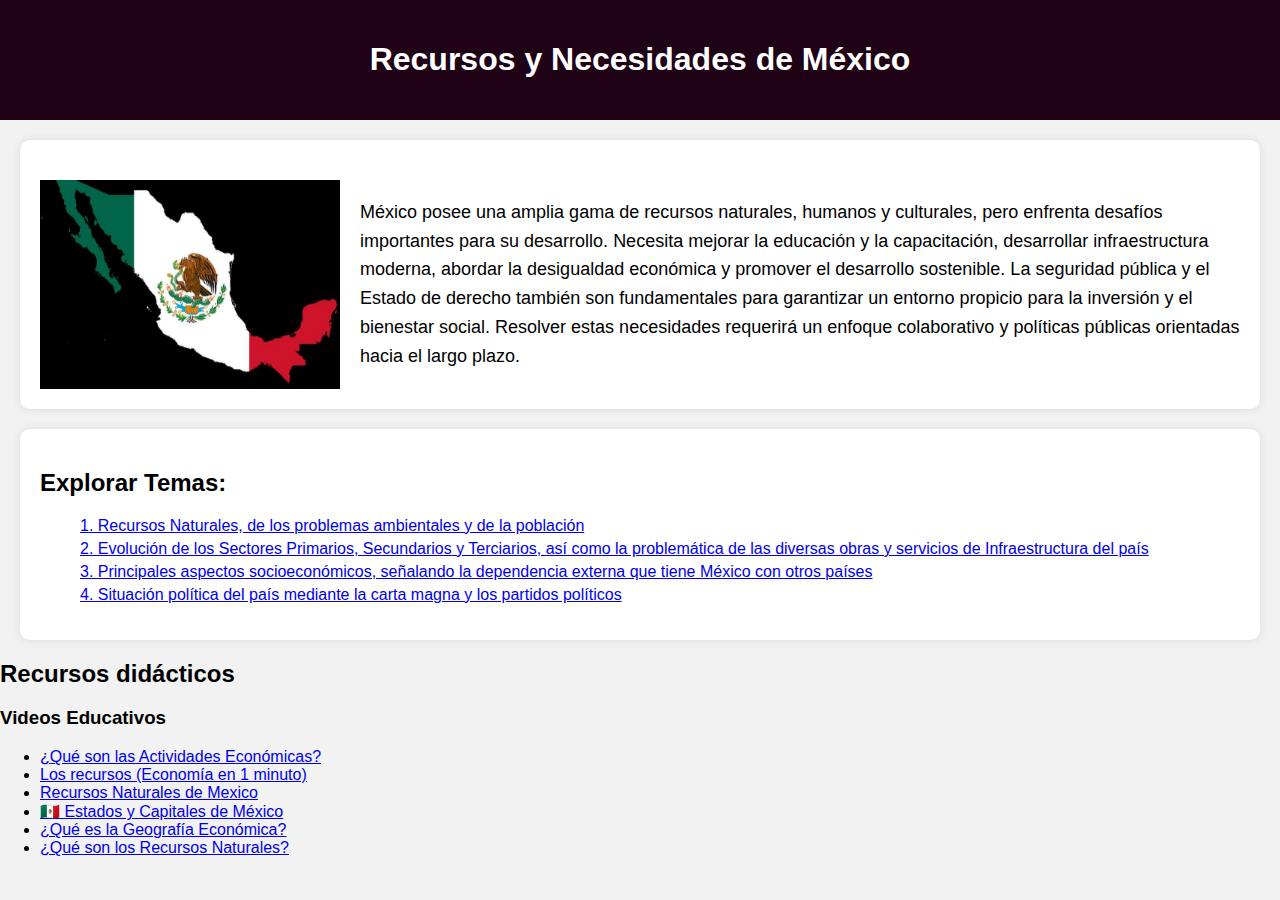
<file: Recursos_Pagina_Web/index.html>
<!DOCTYPE html>
<html lang="es">
<head>
    <meta charset="UTF-8">
    <meta name="viewport" content="width=device-width, initial-scale=1.0">
    <title>Recursos y Necesidades de México</title>
    <link rel="stylesheet" href="styles.css">
</head>
<body>
    <header>
        <h1>Recursos y Necesidades de México</h1>
    </header>

    <section class="description">
        <h2> </h2>
        <div class="image-text-container">
            <img src="recursos-naturales-de-Mexico.jpg" alt="México" class="mexico-image">
            <p>México posee una amplia gama de recursos naturales, humanos y culturales, 
                pero enfrenta desafíos importantes para su desarrollo. Necesita mejorar 
                la educación y la capacitación, desarrollar infraestructura moderna, abordar 
                la desigualdad económica y promover el desarrollo sostenible. La seguridad pública 
                y el Estado de derecho también son fundamentales para garantizar un entorno propicio 
                para la inversión y el bienestar social. Resolver estas necesidades requerirá un enfoque 
                colaborativo y políticas públicas orientadas hacia el largo plazo. </p>
        </div>
    </section>

    <nav class="explore-topics">
        <h2>Explorar Temas:</h2>
        <ul>
            <li><a href="recursos_naturales.html" id="tema1">1. Recursos Naturales, de los problemas ambientales y de la población</a></li>
            <li><a href="evolucion.html" id="tema2">2. Evolución de los Sectores Primarios, Secundarios y Terciarios, así como la problemática de las diversas
                obras y servicios de Infraestructura del país</a></li>
            <li><a href="aspectos_socioeconómicos.html" id="#tema3">3. Principales aspectos socioeconómicos, señalando la dependencia externa que tiene México con otros países</a></li>
            <li><a href="Situación_política_del_país.html" id="#tema4">4. Situación política del país mediante la carta magna y los partidos políticos</a></li>        
        </ul>
    </nav>
    
    <section class="resources">
        <h2>Recursos didácticos</h2>
        
        <h3>Videos Educativos</h3>
        <ul>
            <li><a href="https://youtu.be/dRjzjihvTpw?si=657O9etiu0Yn8EAw" target="_blank"> ¿Qué son las Actividades Económicas?</a></li>
            <li><a href="https://youtu.be/UAIvuCKlkpk?si=QswY7hFUU1R9_itg" target="_blank"> Los recursos (Economía en 1 minuto)</a></li>
            <li><a href="https://youtu.be/aZic3o2UO30?si=b7WxL94S3iz3QZgF" target="_blank"> Recursos Naturales de Mexico</a></li>
            <li><a href="https://youtu.be/Auq5VYgz1os?si=UXv2EvA-tWdoRqIE" target="_blank"> 🇲🇽 Estados y Capitales de México</a></li>
            <li><a href="https://youtu.be/z0t2NhUNUNk?si=W2TiFUswZzLiLd7Z" target="_blank"> ¿Qué es la Geografía Económica?</a></li>
            <li><a href="https://youtu.be/8DrWh--N74Y?si=7asIsCgei548L8qX" target="_blank"> ¿Qué son los Recursos Naturales?</a></li>
        </ul>
    </section>


</body>
</html>
</file>
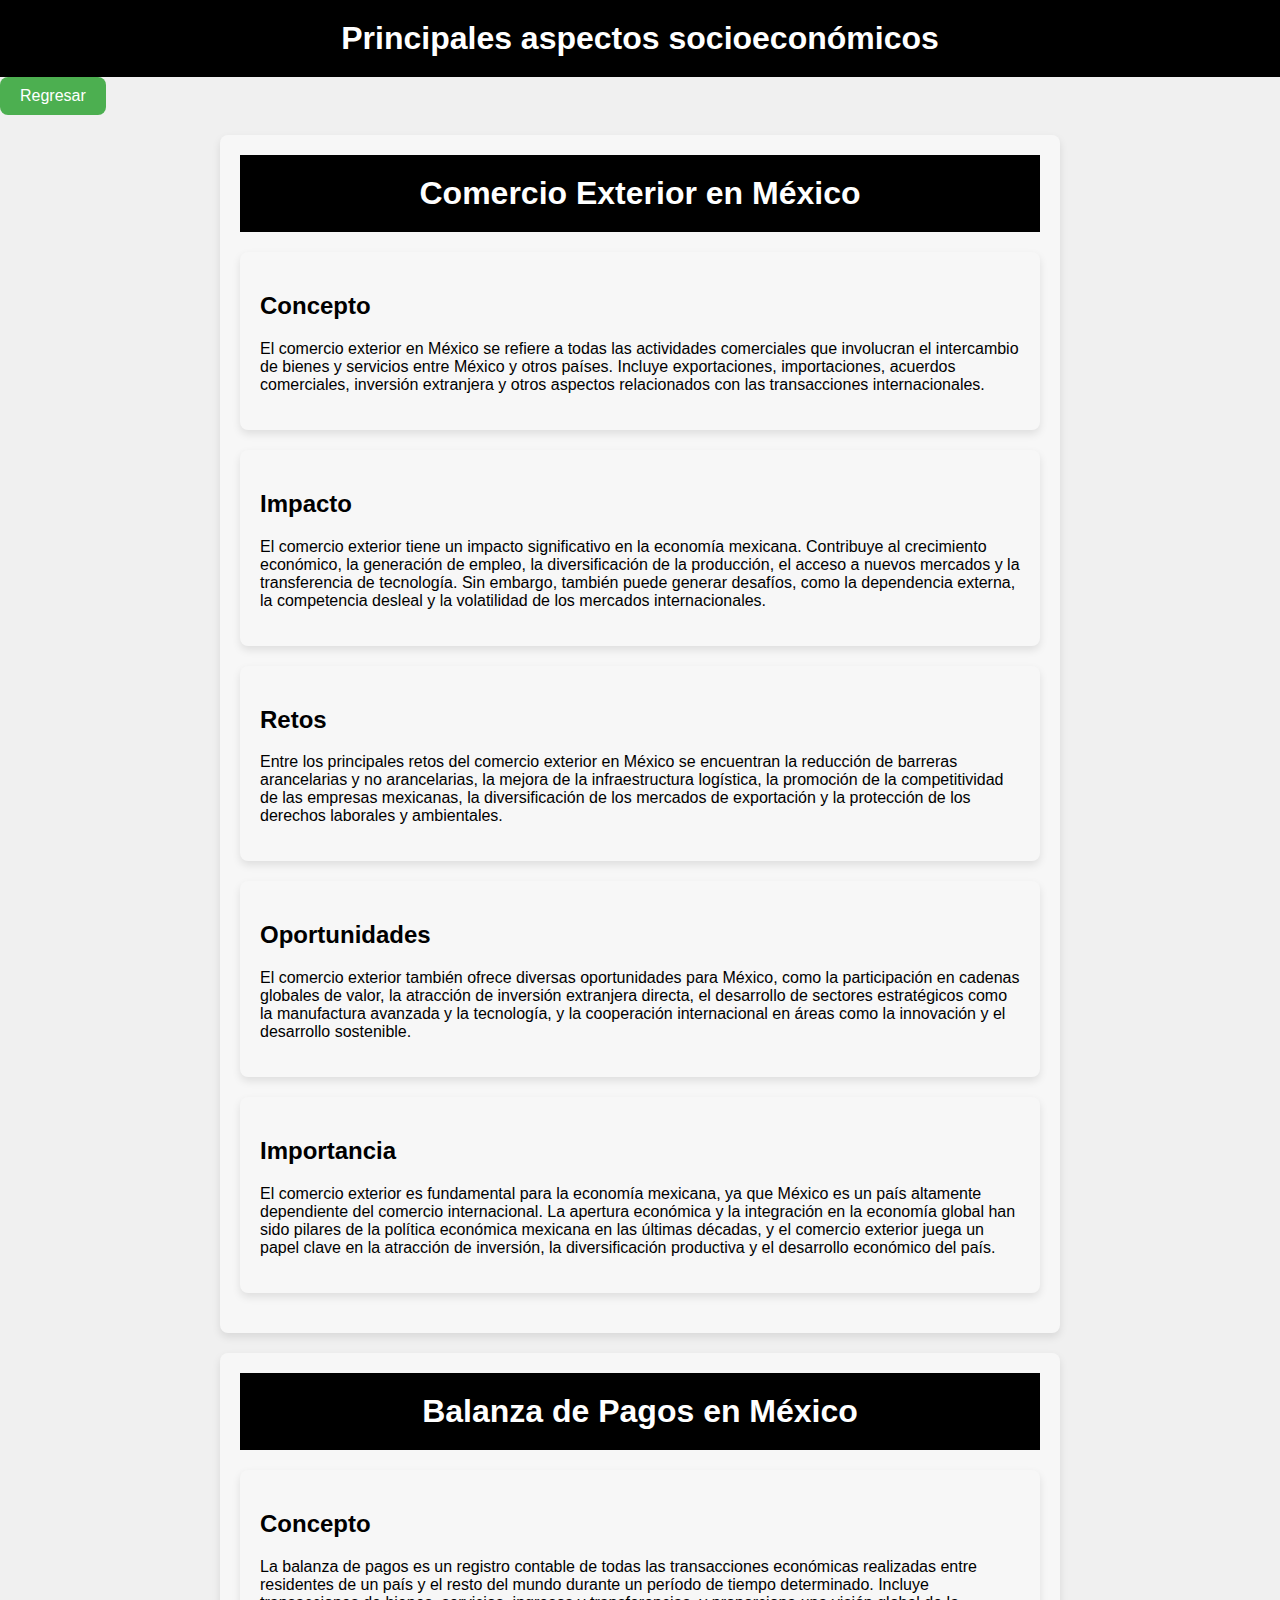
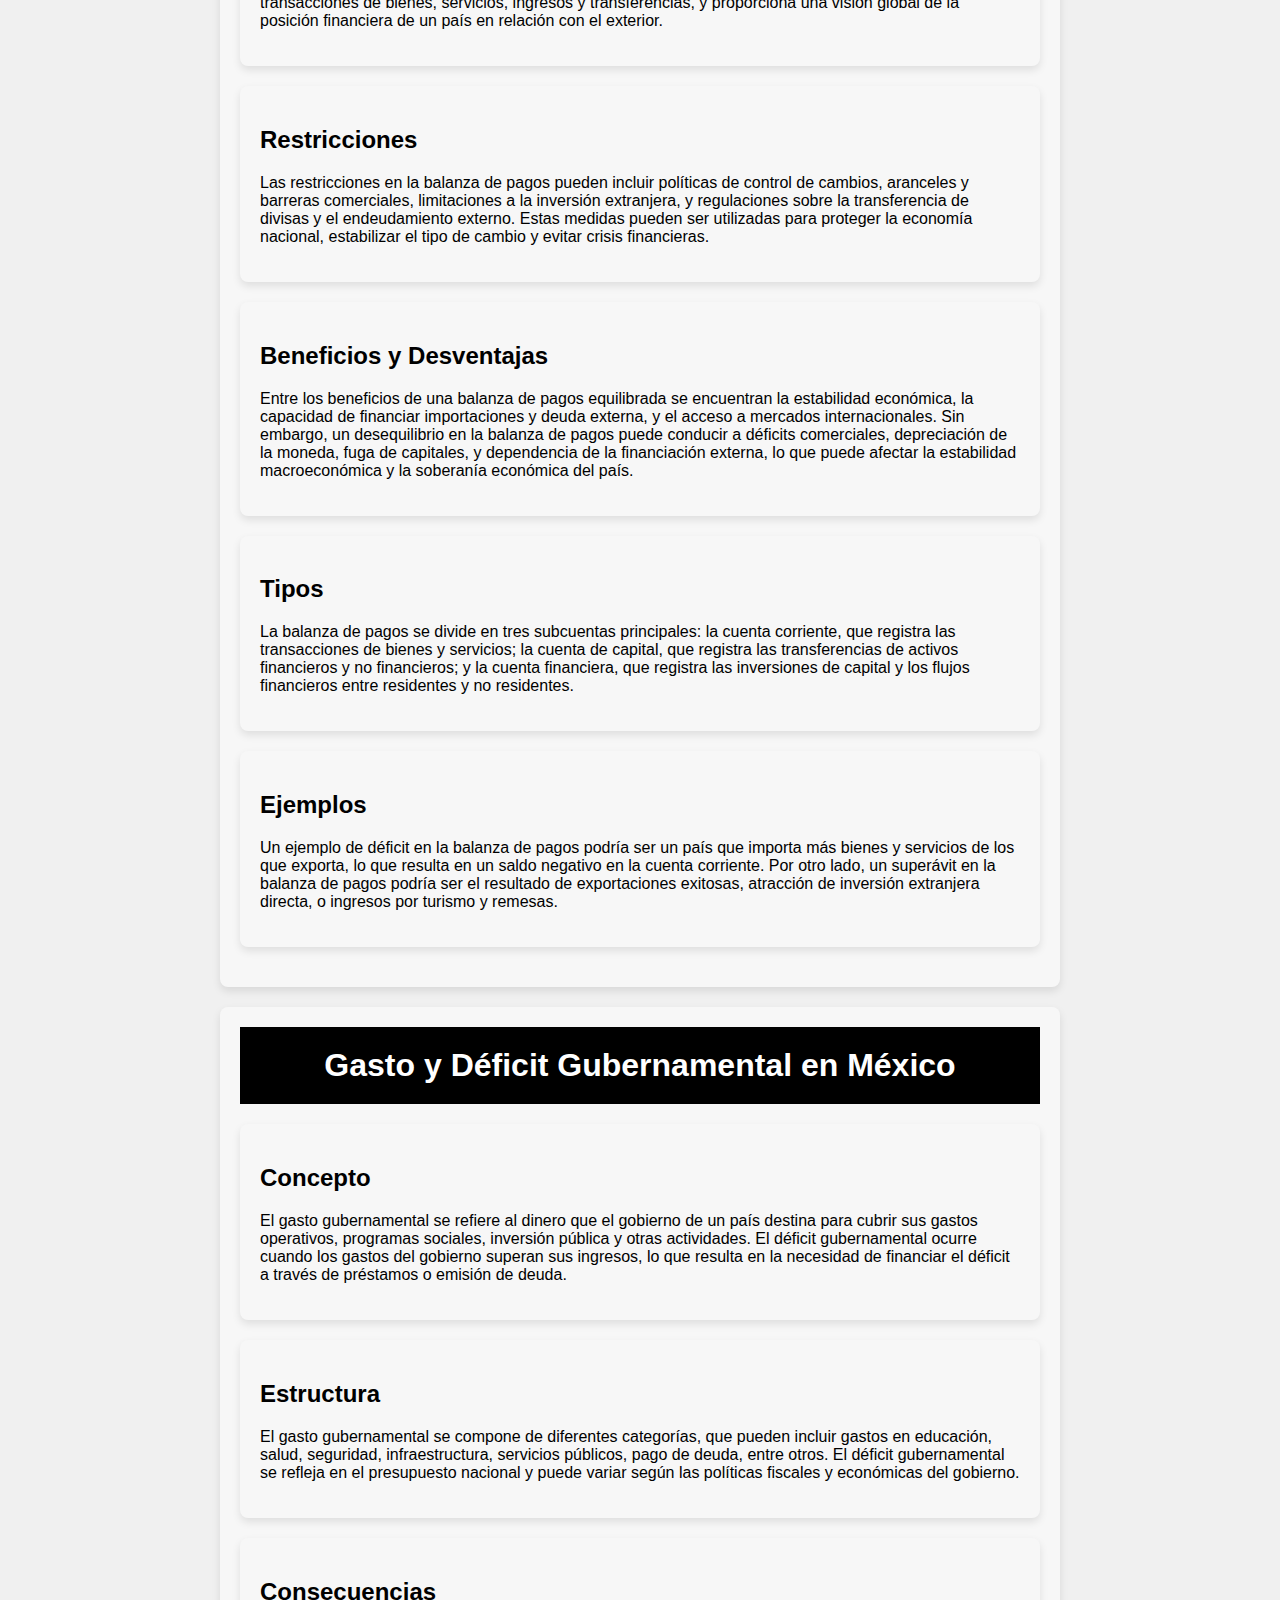
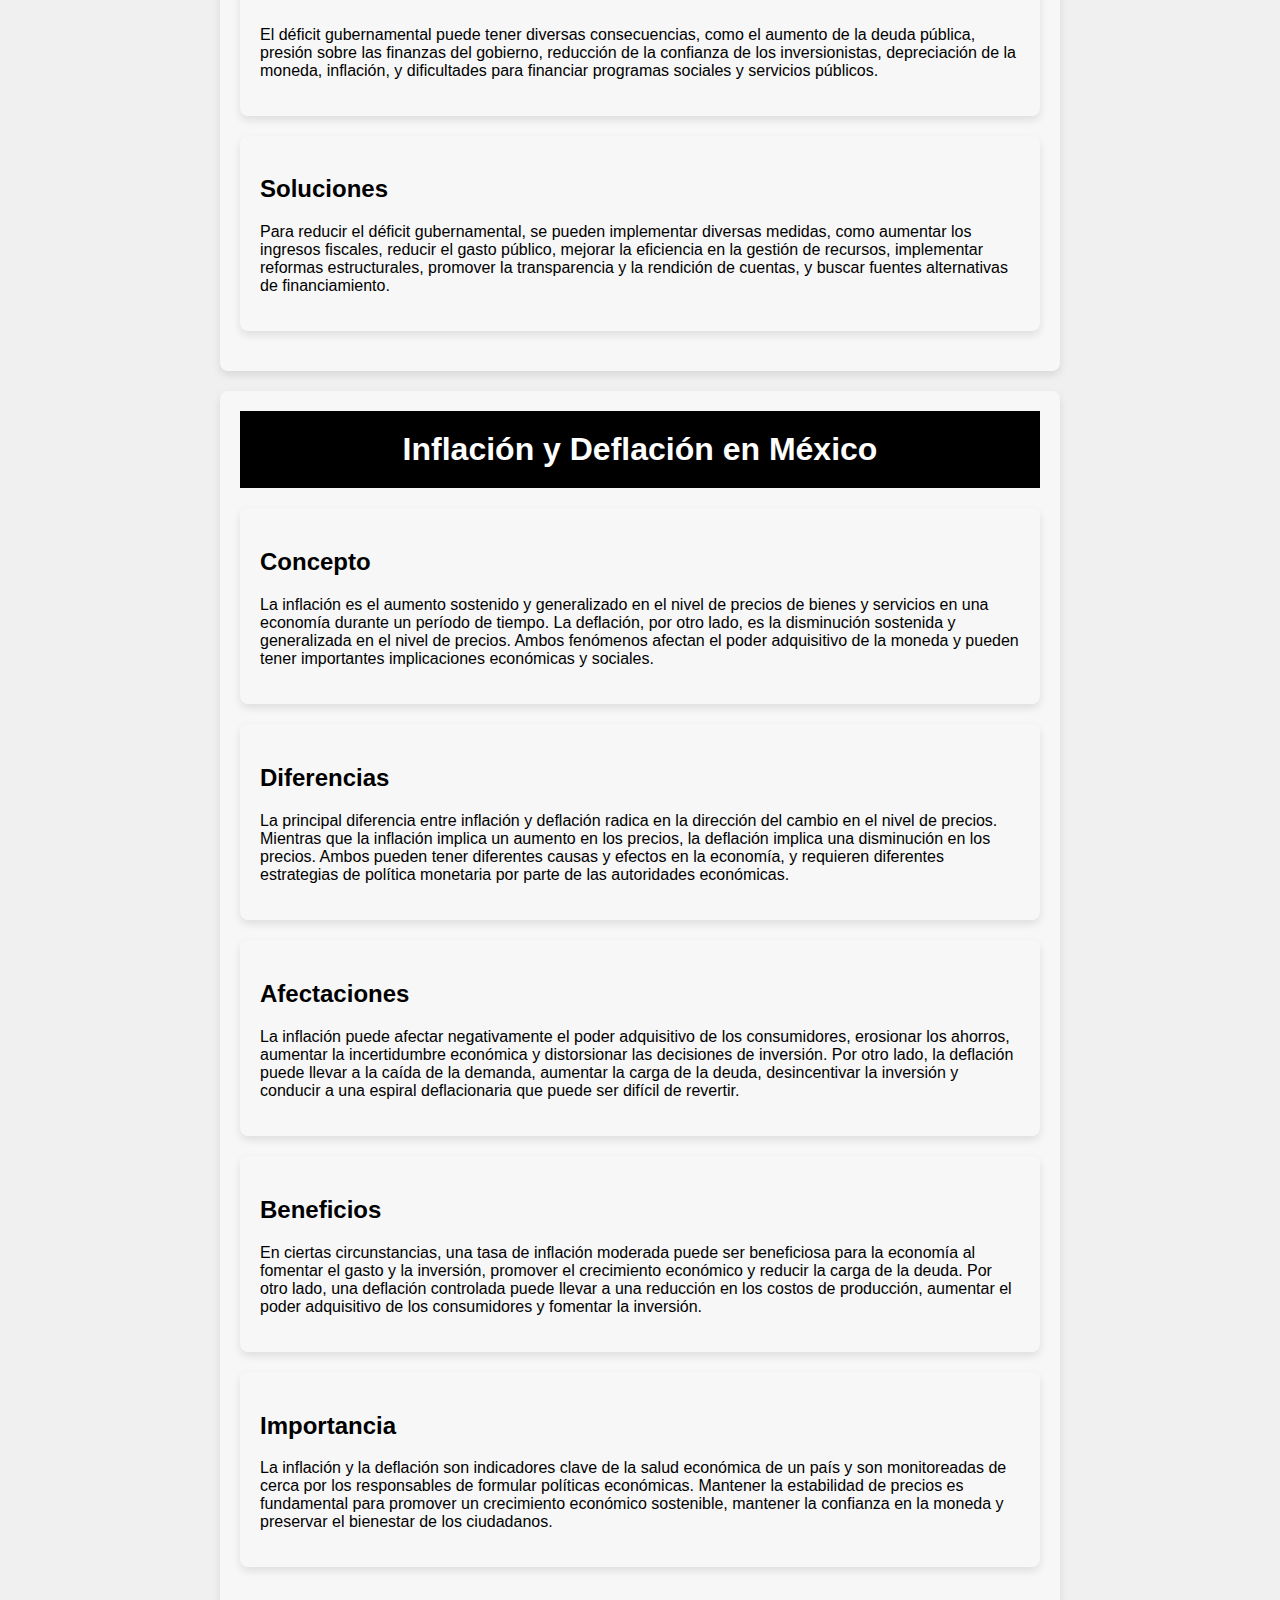
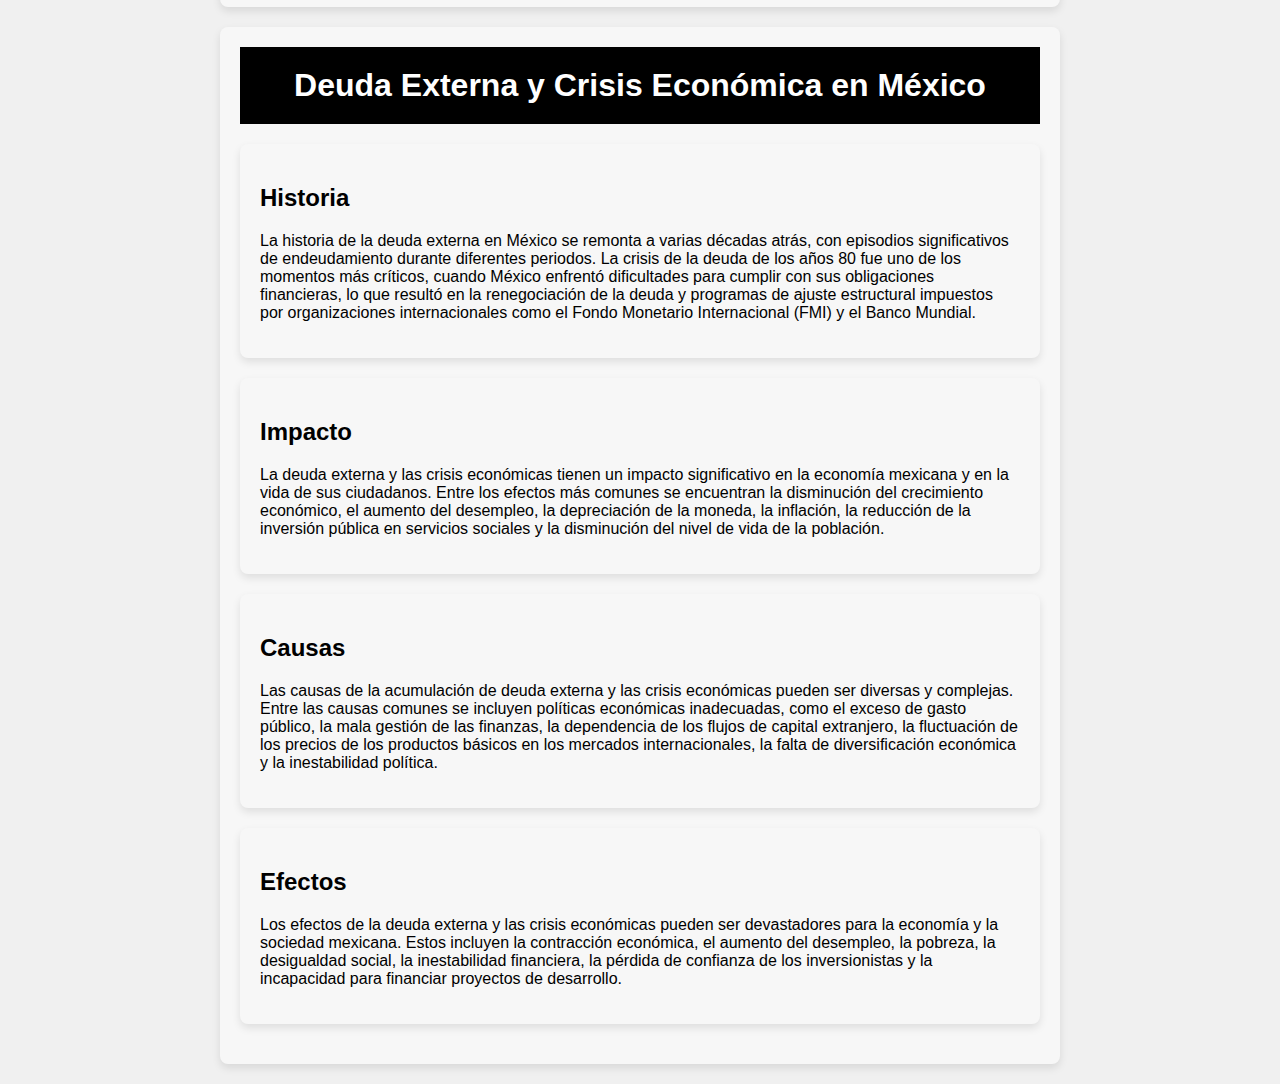
<file: Recursos_Pagina_Web/aspectos_socioeconómicos.html>
<!DOCTYPE html>
<html lang="es">
<head>
    <meta charset="UTF-8">
    <meta name="viewport" content="width=device-width, initial-scale=1.0">
    <title>socioeconómicos</title>
    <link rel="stylesheet" href="styles.css">
    <style>
        body {
            font-family: Arial, sans-serif;
            margin: 0;
            padding: 0;
            background-color: #f0f0f0;
        }
        
        header {
            background-color: #000000;
            color: #fff;
            padding: 20px;
            display: flex;
            justify-content: center; /* Alinea el texto del encabezado al centro */
            align-items: center; /* Centra verticalmente los elementos del header */
        }

        h1 {
            margin: 0;
            text-align: center; /* Alinea el texto del encabezado al centro */
        }

        
        .description {
            padding: 20px;
            background-color: #fff;
            margin: 20px auto;
            max-width: 800px;
            border-radius: 8px;
            box-shadow: 0 4px 8px rgba(0, 0, 0, 0.1);
        }
        
        .topics {
            padding: 20px;
            background-color: #f7f7f7;
            margin: 20px auto;
            max-width: 800px;
            border-radius: 8px;
            box-shadow: 0 4px 8px rgba(0, 0, 0, 0.1);
            
        }
        
        
        .back-button {
            background-color: #4CAF50;
            border: none;
            color: white;
            padding: 10px 20px;
            text-align: center;
            font-size: 16px;
            cursor: pointer;
            border-radius: 8px;
            
        }

    
    </style>
</head>
<body>
    <header>
        <h1>Principales aspectos socioeconómicos</h1>
    </header>

    <button class="back-button" onclick="window.location.href = 'index.html';">Regresar </button>
     

    <section class="topics" style="max-width: 800px; margin: 20px auto;">
    
        <header>
            <h1>Comercio Exterior en México</h1>
           
        </header>
    
        <section class="topics">
            <h2>Concepto</h2>
            <p>El comercio exterior en México se refiere a todas las actividades comerciales que involucran el intercambio de bienes y servicios entre México y otros países. Incluye exportaciones, importaciones, acuerdos comerciales, inversión extranjera y otros aspectos relacionados con las transacciones internacionales.</p>
        </section>
    
        <section class="topics">
            <h2>Impacto</h2>
            <p>El comercio exterior tiene un impacto significativo en la economía mexicana. Contribuye al crecimiento económico, la generación de empleo, la diversificación de la producción, el acceso a nuevos mercados y la transferencia de tecnología. Sin embargo, también puede generar desafíos, como la dependencia externa, la competencia desleal y la volatilidad de los mercados internacionales.</p>
        </section>
    
        <section class="topics">
            <h2>Retos</h2>
            <p>Entre los principales retos del comercio exterior en México se encuentran la reducción de barreras arancelarias y no arancelarias, la mejora de la infraestructura logística, la promoción de la competitividad de las empresas mexicanas, la diversificación de los mercados de exportación y la protección de los derechos laborales y ambientales.</p>
        </section>
    
        <section class="topics">
            <h2>Oportunidades</h2>
            <p>El comercio exterior también ofrece diversas oportunidades para México, como la participación en cadenas globales de valor, la atracción de inversión extranjera directa, el desarrollo de sectores estratégicos como la manufactura avanzada y la tecnología, y la cooperación internacional en áreas como la innovación y el desarrollo sostenible.</p>
        </section>
    
        <section class="topics">
            <h2>Importancia</h2>
            <p>El comercio exterior es fundamental para la economía mexicana, ya que México es un país altamente dependiente del comercio internacional. La apertura económica y la integración en la economía global han sido pilares de la política económica mexicana en las últimas décadas, y el comercio exterior juega un papel clave en la atracción de inversión, la diversificación productiva y el desarrollo económico del país.</p>
        </section>
        </section>
    
    

    <section class="topics">
        <header>
            <h1>Balanza de Pagos en México</h1>
            
        </header>
    
        <section class="topics">
            <h2>Concepto</h2>
            <p>La balanza de pagos es un registro contable de todas las transacciones económicas realizadas entre residentes de un país y el resto del mundo durante un período de tiempo determinado. Incluye transacciones de bienes, servicios, ingresos y transferencias, y proporciona una visión global de la posición financiera de un país en relación con el exterior.</p>
        </section>
    
        <section class="topics">
            <h2>Restricciones</h2>
            <p>Las restricciones en la balanza de pagos pueden incluir políticas de control de cambios, aranceles y barreras comerciales, limitaciones a la inversión extranjera, y regulaciones sobre la transferencia de divisas y el endeudamiento externo. Estas medidas pueden ser utilizadas para proteger la economía nacional, estabilizar el tipo de cambio y evitar crisis financieras.</p>
        </section>
    
        <section class="topics">
            <h2>Beneficios y Desventajas</h2>
            <p>Entre los beneficios de una balanza de pagos equilibrada se encuentran la estabilidad económica, la capacidad de financiar importaciones y deuda externa, y el acceso a mercados internacionales. Sin embargo, un desequilibrio en la balanza de pagos puede conducir a déficits comerciales, depreciación de la moneda, fuga de capitales, y dependencia de la financiación externa, lo que puede afectar la estabilidad macroeconómica y la soberanía económica del país.</p>
        </section>
    
        <section class="topics">
            <h2>Tipos</h2>
            <p>La balanza de pagos se divide en tres subcuentas principales: la cuenta corriente, que registra las transacciones de bienes y servicios; la cuenta de capital, que registra las transferencias de activos financieros y no financieros; y la cuenta financiera, que registra las inversiones de capital y los flujos financieros entre residentes y no residentes.</p>
        </section>
    
        <section class="topics">
            <h2>Ejemplos</h2>
            <p>Un ejemplo de déficit en la balanza de pagos podría ser un país que importa más bienes y servicios de los que exporta, lo que resulta en un saldo negativo en la cuenta corriente. Por otro lado, un superávit en la balanza de pagos podría ser el resultado de exportaciones exitosas, atracción de inversión extranjera directa, o ingresos por turismo y remesas.</p>
        </section>
    </section>

   
    <section class="topics">
        <header>
            <h1>Gasto y Déficit Gubernamental en México</h1>
           
        </header>
    
        <section class="topics">
            <h2>Concepto</h2>
            <p>El gasto gubernamental se refiere al dinero que el gobierno de un país destina para cubrir sus gastos operativos, programas sociales, inversión pública y otras actividades. El déficit gubernamental ocurre cuando los gastos del gobierno superan sus ingresos, lo que resulta en la necesidad de financiar el déficit a través de préstamos o emisión de deuda.</p>
        </section>
    
        <section class="topics">
            <h2>Estructura</h2>
            <p>El gasto gubernamental se compone de diferentes categorías, que pueden incluir gastos en educación, salud, seguridad, infraestructura, servicios públicos, pago de deuda, entre otros. El déficit gubernamental se refleja en el presupuesto nacional y puede variar según las políticas fiscales y económicas del gobierno.</p>
        </section>
    
        <section class="topics">
            <h2>Consecuencias</h2>
            <p>El déficit gubernamental puede tener diversas consecuencias, como el aumento de la deuda pública, presión sobre las finanzas del gobierno, reducción de la confianza de los inversionistas, depreciación de la moneda, inflación, y dificultades para financiar programas sociales y servicios públicos.</p>
        </section>
    
        <section class="topics">
            <h2>Soluciones</h2>
            <p>Para reducir el déficit gubernamental, se pueden implementar diversas medidas, como aumentar los ingresos fiscales, reducir el gasto público, mejorar la eficiencia en la gestión de recursos, implementar reformas estructurales, promover la transparencia y la rendición de cuentas, y buscar fuentes alternativas de financiamiento.</p>
        </section>
    
    </section>



    <section class="topics">
        <header>
            <h1>Inflación y Deflación en México</h1>
           
        </header>
    
        <section class="topics">
            <h2>Concepto</h2>
            <p>La inflación es el aumento sostenido y generalizado en el nivel de precios de bienes y servicios en una economía durante un período de tiempo. La deflación, por otro lado, es la disminución sostenida y generalizada en el nivel de precios. Ambos fenómenos afectan el poder adquisitivo de la moneda y pueden tener importantes implicaciones económicas y sociales.</p>
        </section>
    
        <section class="topics">
            <h2>Diferencias</h2>
            <p>La principal diferencia entre inflación y deflación radica en la dirección del cambio en el nivel de precios. Mientras que la inflación implica un aumento en los precios, la deflación implica una disminución en los precios. Ambos pueden tener diferentes causas y efectos en la economía, y requieren diferentes estrategias de política monetaria por parte de las autoridades económicas.</p>
        </section>
    
        <section class="topics">
            <h2>Afectaciones</h2>
            <p>La inflación puede afectar negativamente el poder adquisitivo de los consumidores, erosionar los ahorros, aumentar la incertidumbre económica y distorsionar las decisiones de inversión. Por otro lado, la deflación puede llevar a la caída de la demanda, aumentar la carga de la deuda, desincentivar la inversión y conducir a una espiral deflacionaria que puede ser difícil de revertir.</p>
        </section>
    
        <section class="topics">
            <h2>Beneficios</h2>
            <p>En ciertas circunstancias, una tasa de inflación moderada puede ser beneficiosa para la economía al fomentar el gasto y la inversión, promover el crecimiento económico y reducir la carga de la deuda. Por otro lado, una deflación controlada puede llevar a una reducción en los costos de producción, aumentar el poder adquisitivo de los consumidores y fomentar la inversión.</p>
        </section>
    
        <section class="topics">
            <h2>Importancia</h2>
            <p>La inflación y la deflación son indicadores clave de la salud económica de un país y son monitoreadas de cerca por los responsables de formular políticas económicas. Mantener la estabilidad de precios es fundamental para promover un crecimiento económico sostenible, mantener la confianza en la moneda y preservar el bienestar de los ciudadanos.</p>
        </section>
    </section>


    <section class="topics">
        <header>
            <h1>Deuda Externa y Crisis Económica en México</h1>
           
        </header>
    
        <section class="topics">
            <h2>Historia</h2>
            <p>La historia de la deuda externa en México se remonta a varias décadas atrás, con episodios significativos de endeudamiento durante diferentes periodos. La crisis de la deuda de los años 80 fue uno de los momentos más críticos, cuando México enfrentó dificultades para cumplir con sus obligaciones financieras, lo que resultó en la renegociación de la deuda y programas de ajuste estructural impuestos por organizaciones internacionales como el Fondo Monetario Internacional (FMI) y el Banco Mundial.</p>
        </section>
    
        <section class="topics">
            <h2>Impacto</h2>
            <p>La deuda externa y las crisis económicas tienen un impacto significativo en la economía mexicana y en la vida de sus ciudadanos. Entre los efectos más comunes se encuentran la disminución del crecimiento económico, el aumento del desempleo, la depreciación de la moneda, la inflación, la reducción de la inversión pública en servicios sociales y la disminución del nivel de vida de la población.</p>
        </section>
    
        <section class="topics">
            <h2>Causas</h2>
            <p>Las causas de la acumulación de deuda externa y las crisis económicas pueden ser diversas y complejas. Entre las causas comunes se incluyen políticas económicas inadecuadas, como el exceso de gasto público, la mala gestión de las finanzas, la dependencia de los flujos de capital extranjero, la fluctuación de los precios de los productos básicos en los mercados internacionales, la falta de diversificación económica y la inestabilidad política.</p>
        </section>
    
        <section class="topics">
            <h2>Efectos</h2>
            <p>Los efectos de la deuda externa y las crisis económicas pueden ser devastadores para la economía y la sociedad mexicana. Estos incluyen la contracción económica, el aumento del desempleo, la pobreza, la desigualdad social, la inestabilidad financiera, la pérdida de confianza de los inversionistas y la incapacidad para financiar proyectos de desarrollo.</p>
        </section>
        </section>
    </section>





</body>
</html>
</file>
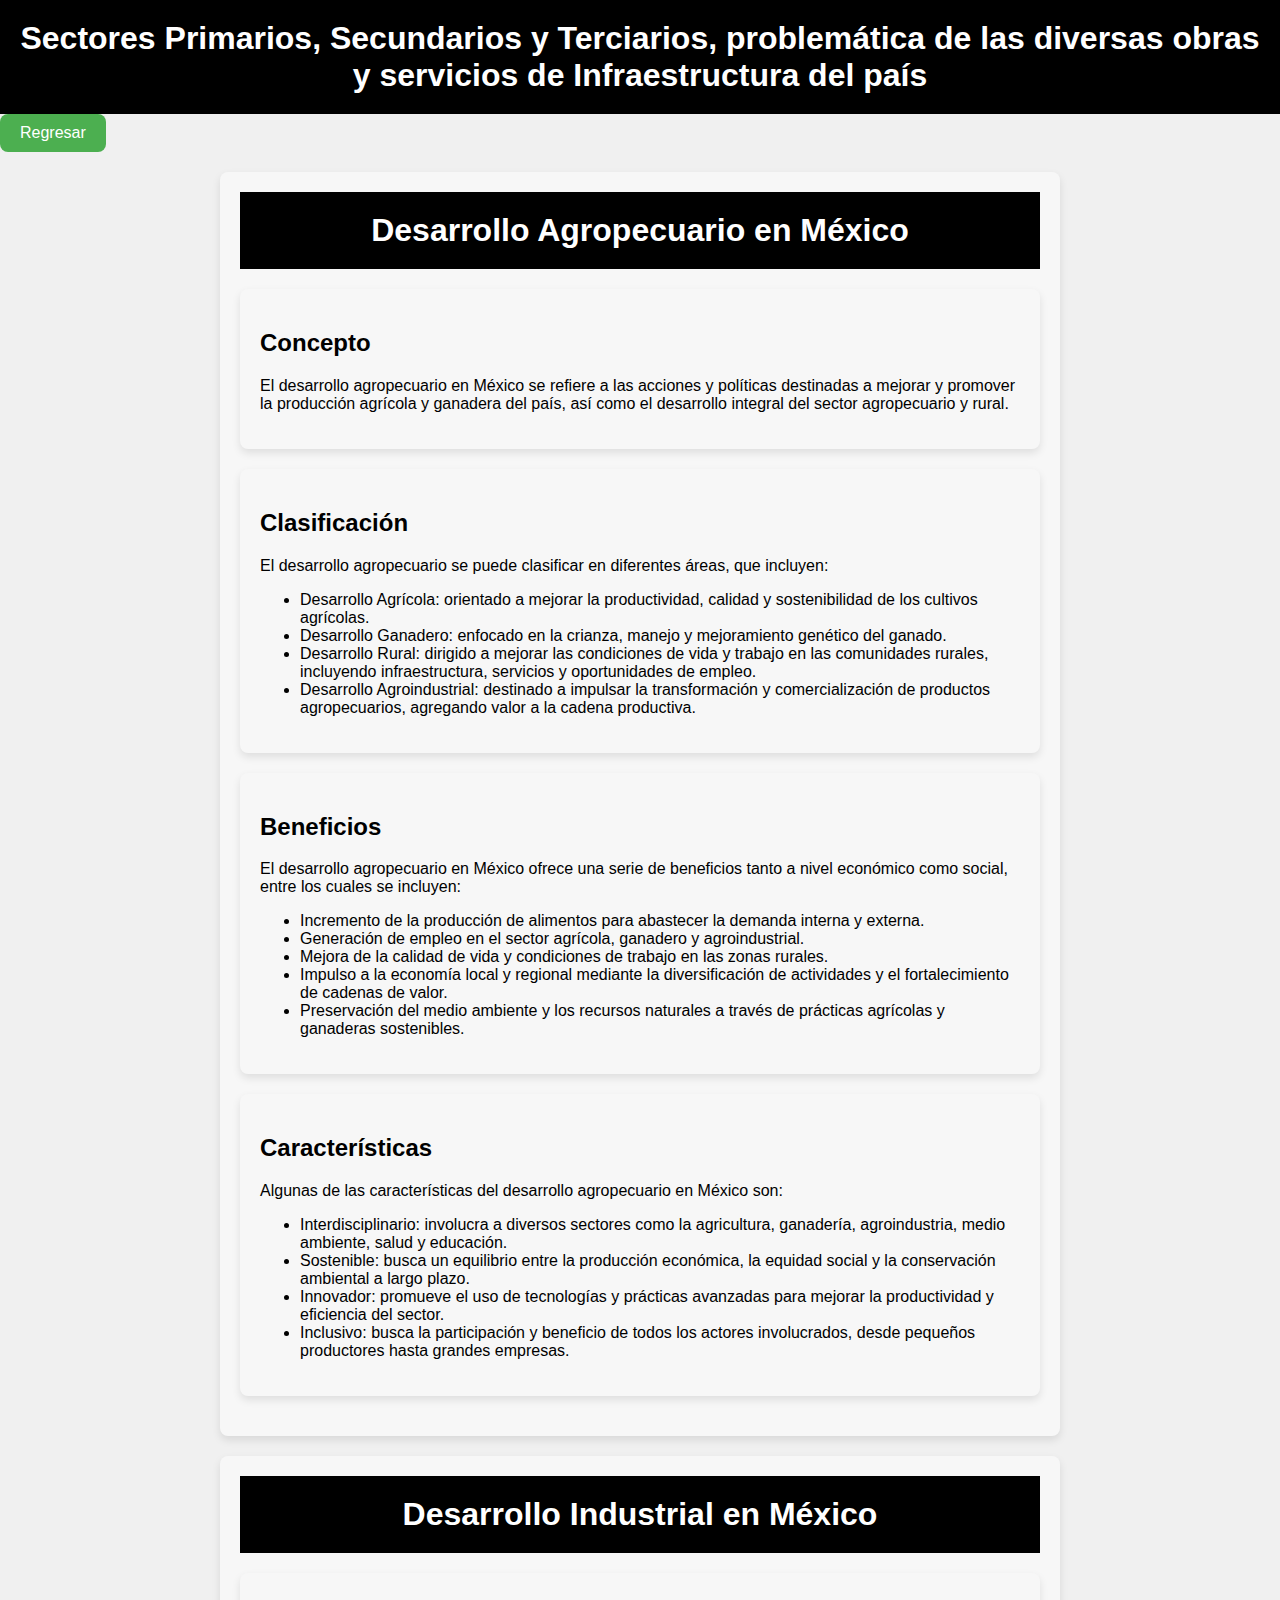
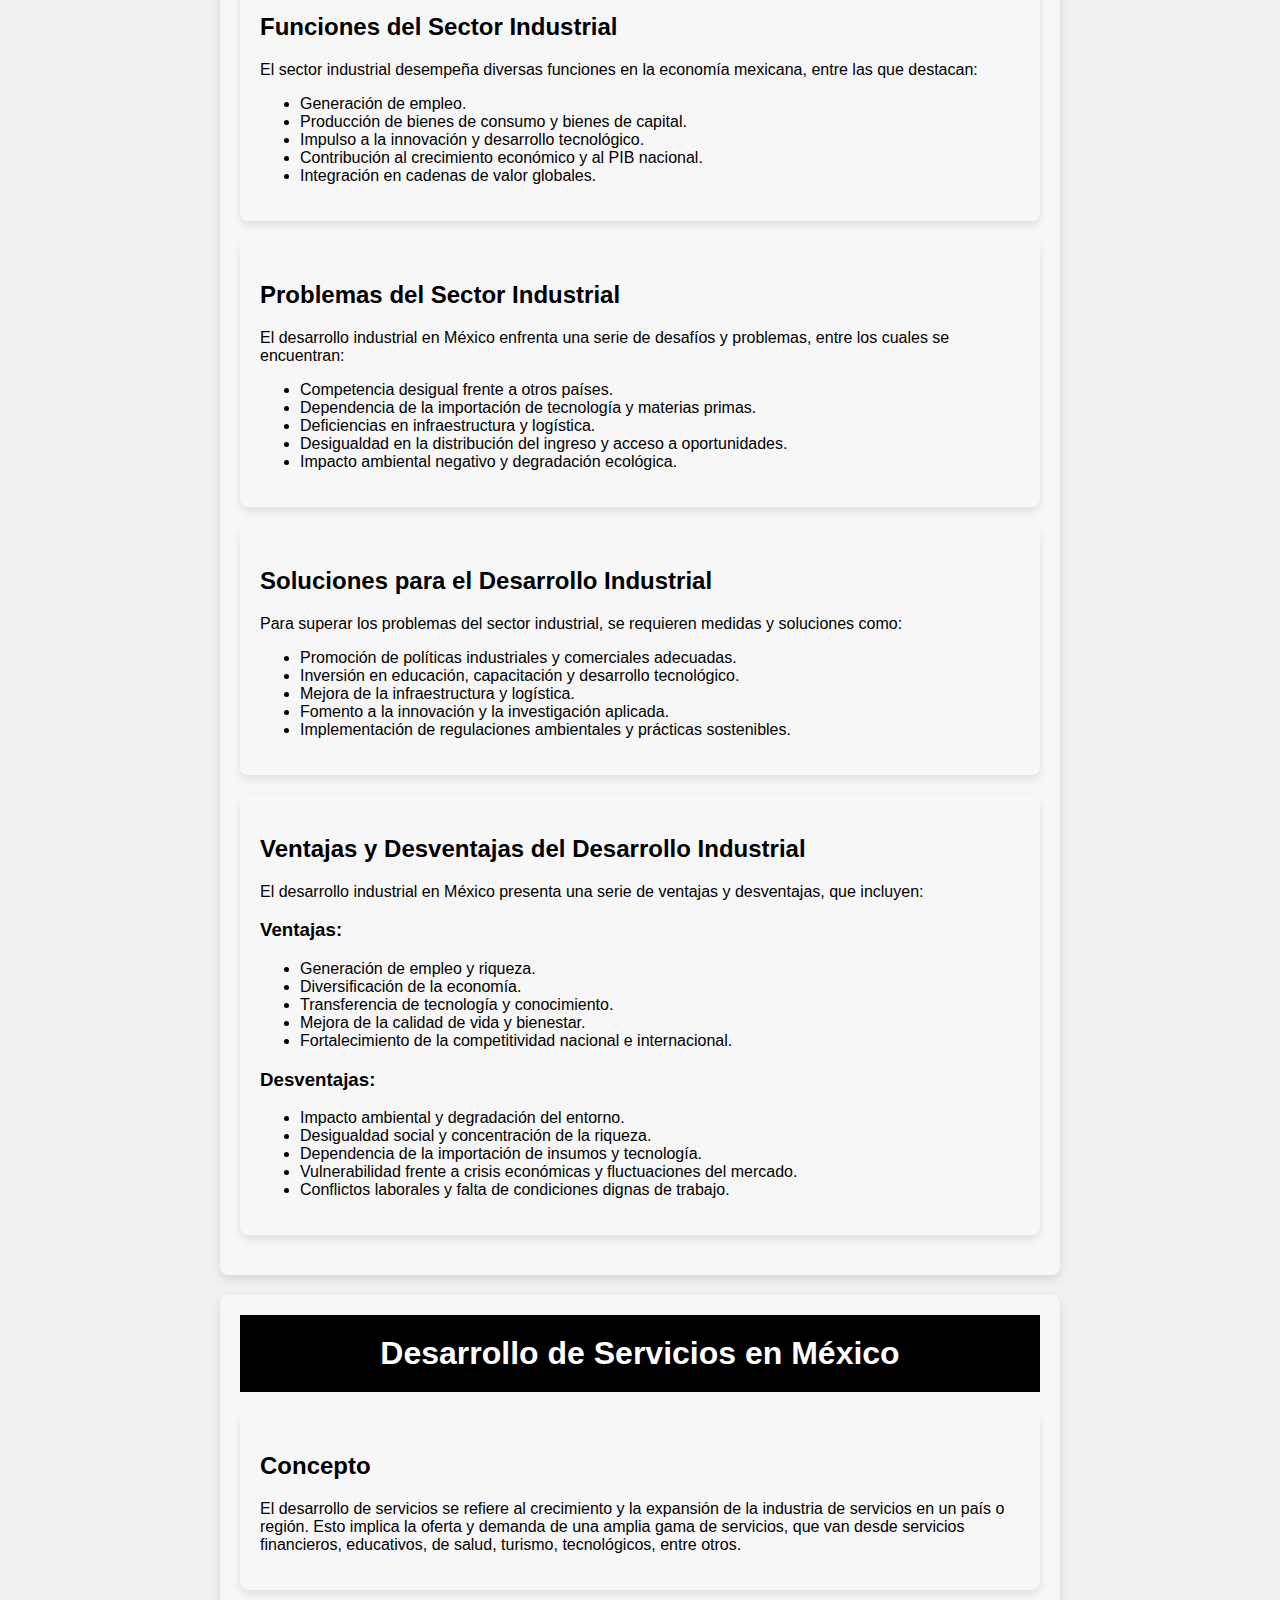
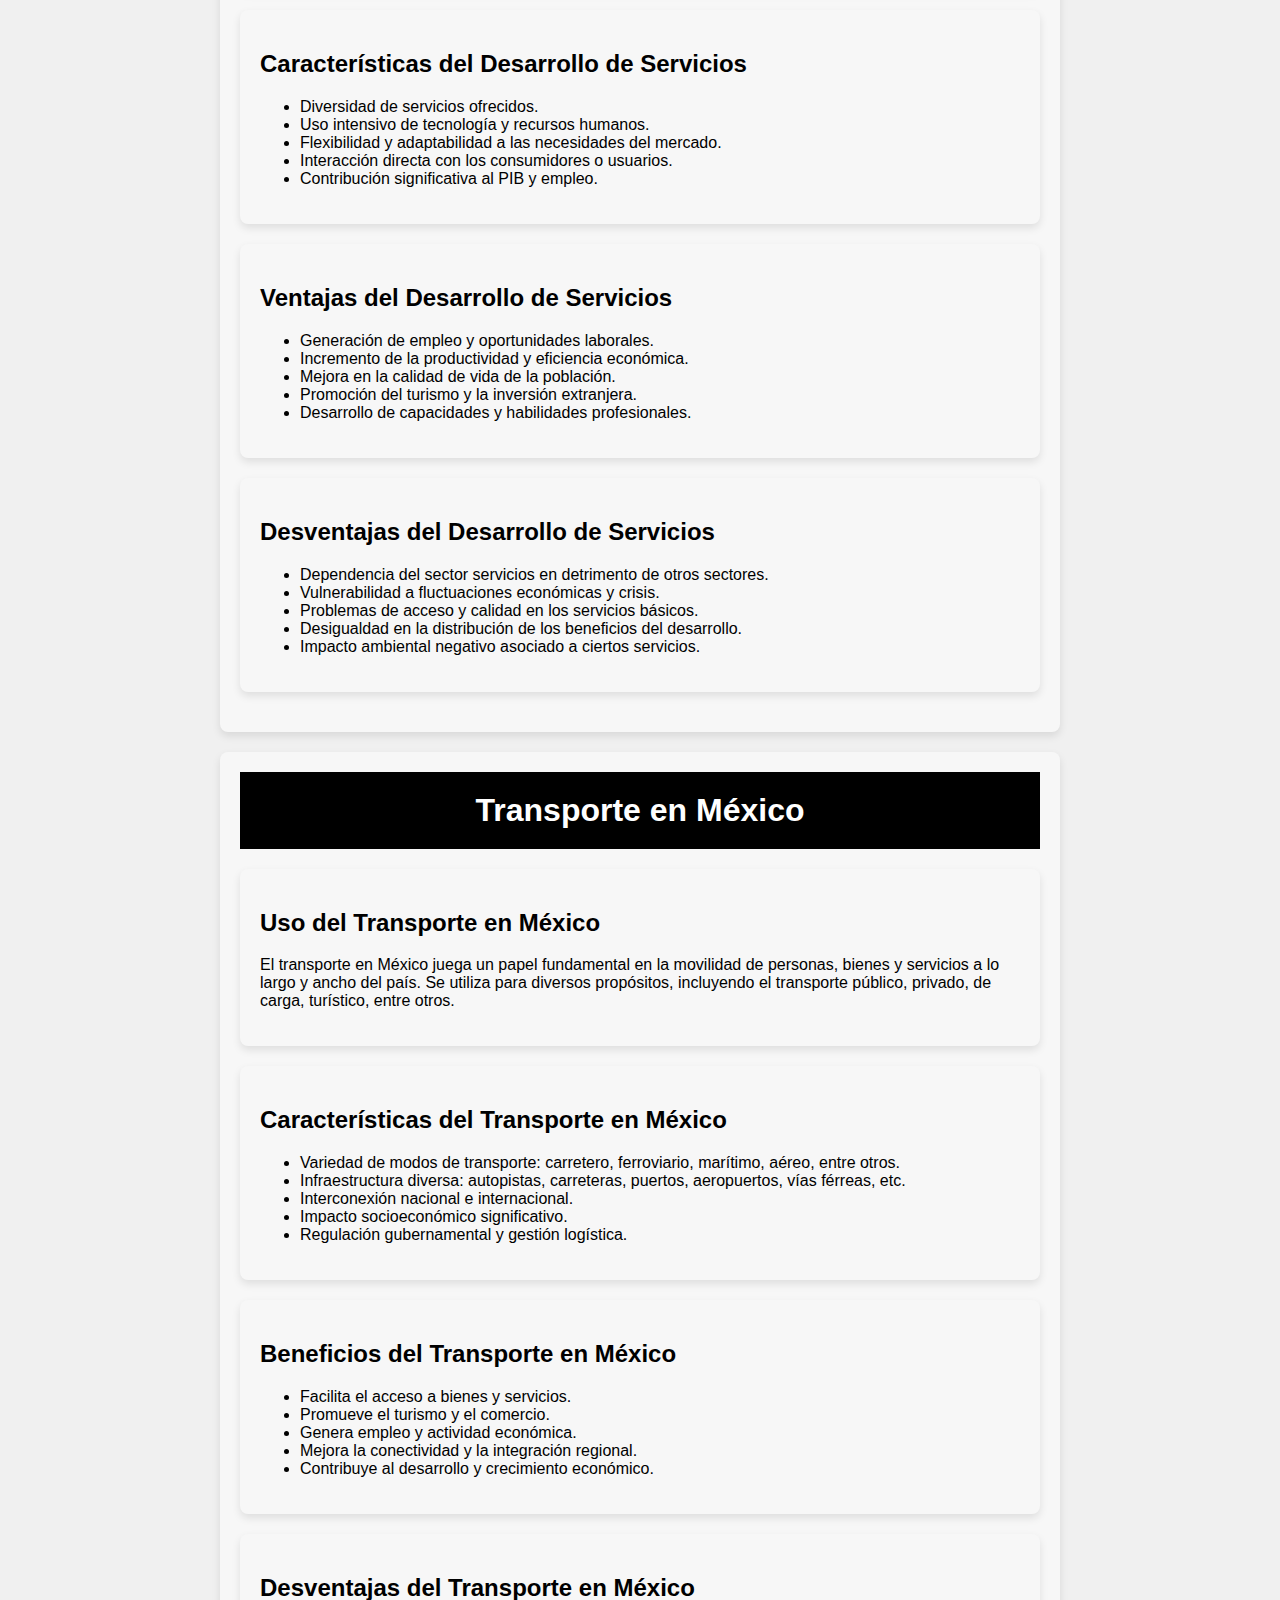
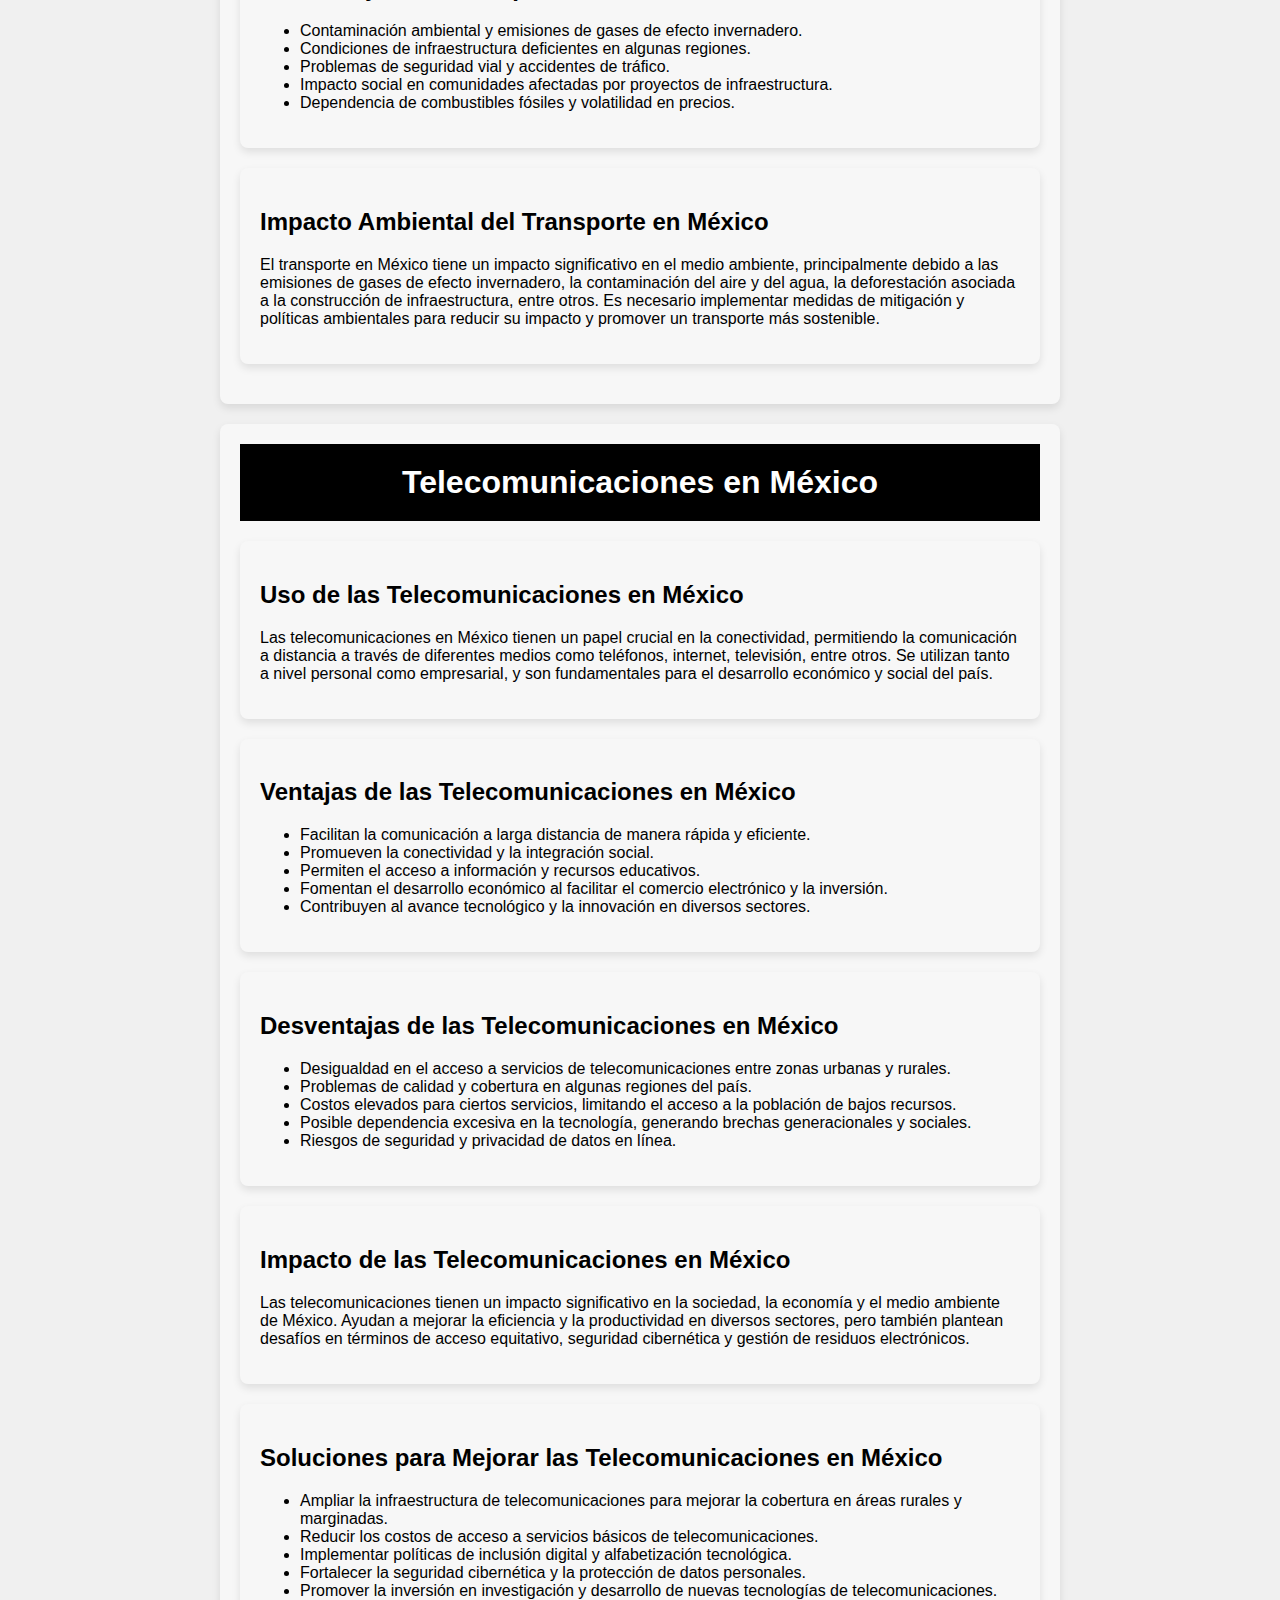
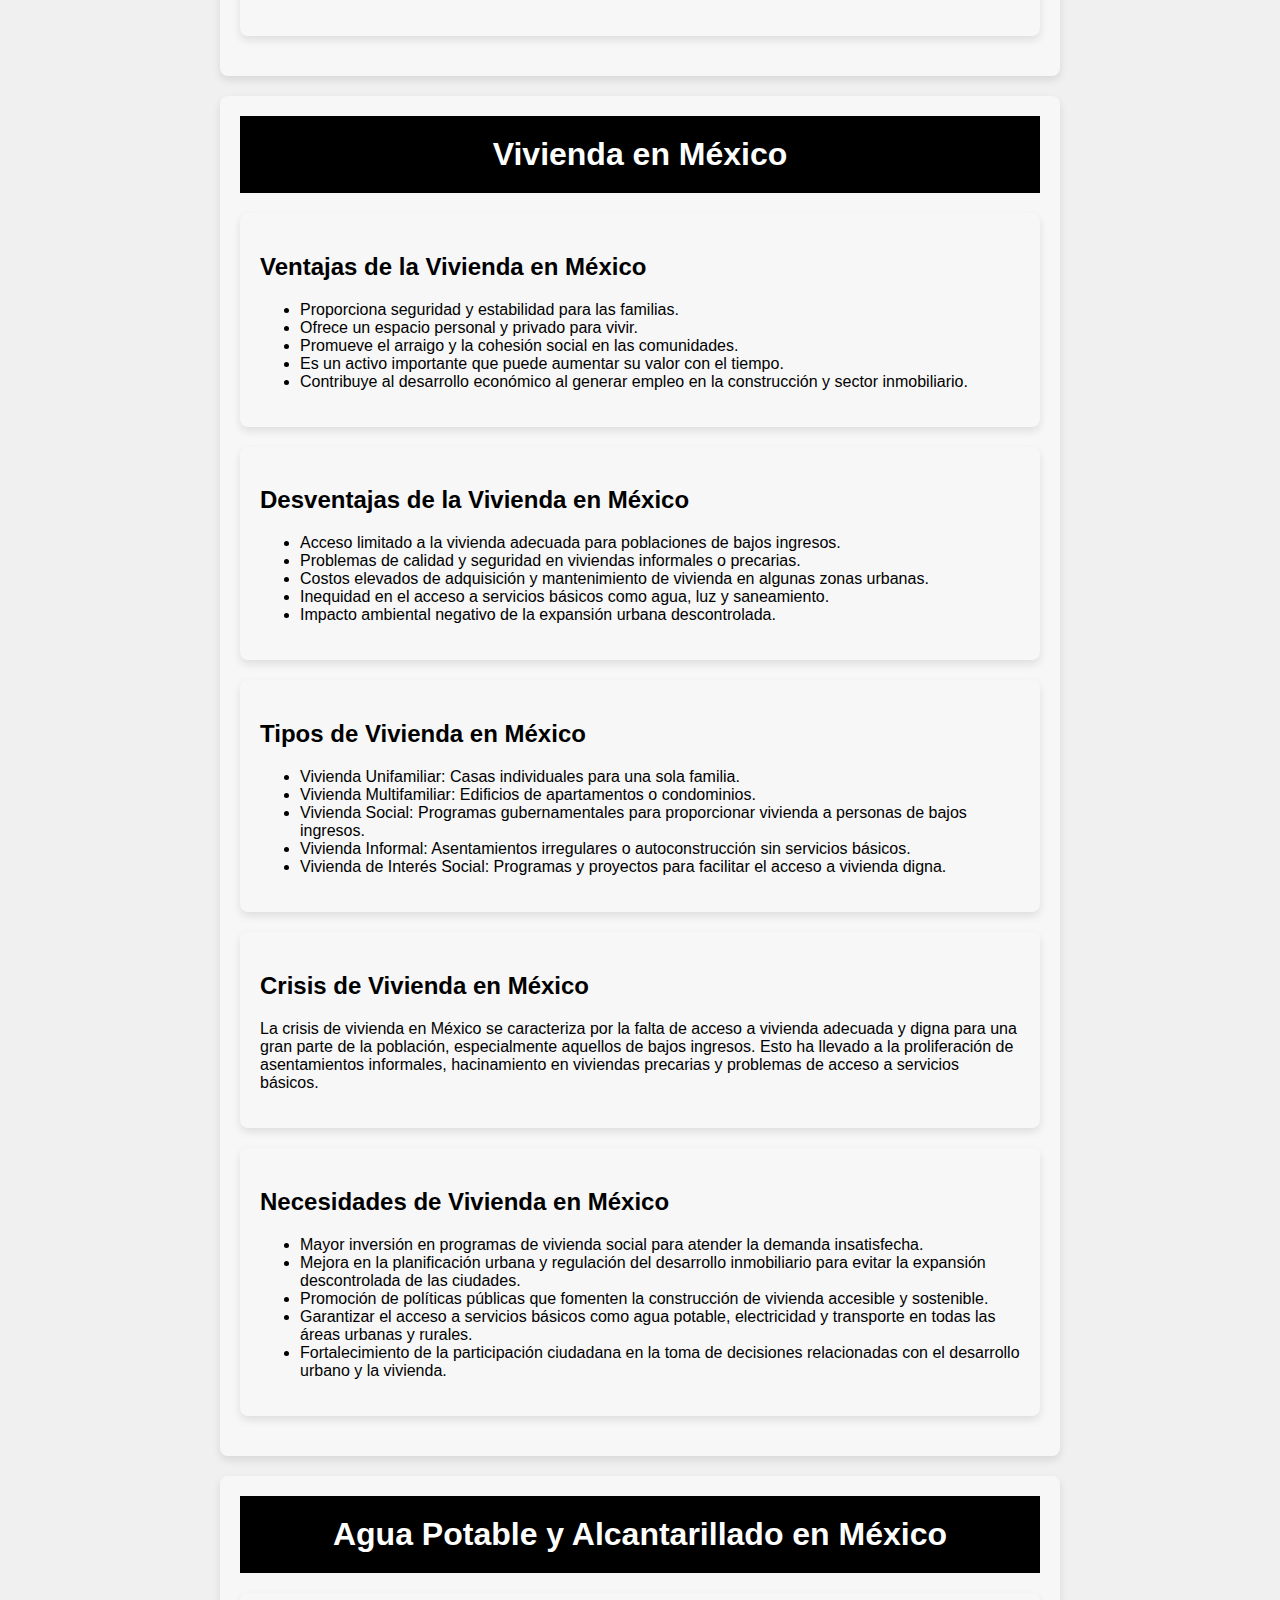
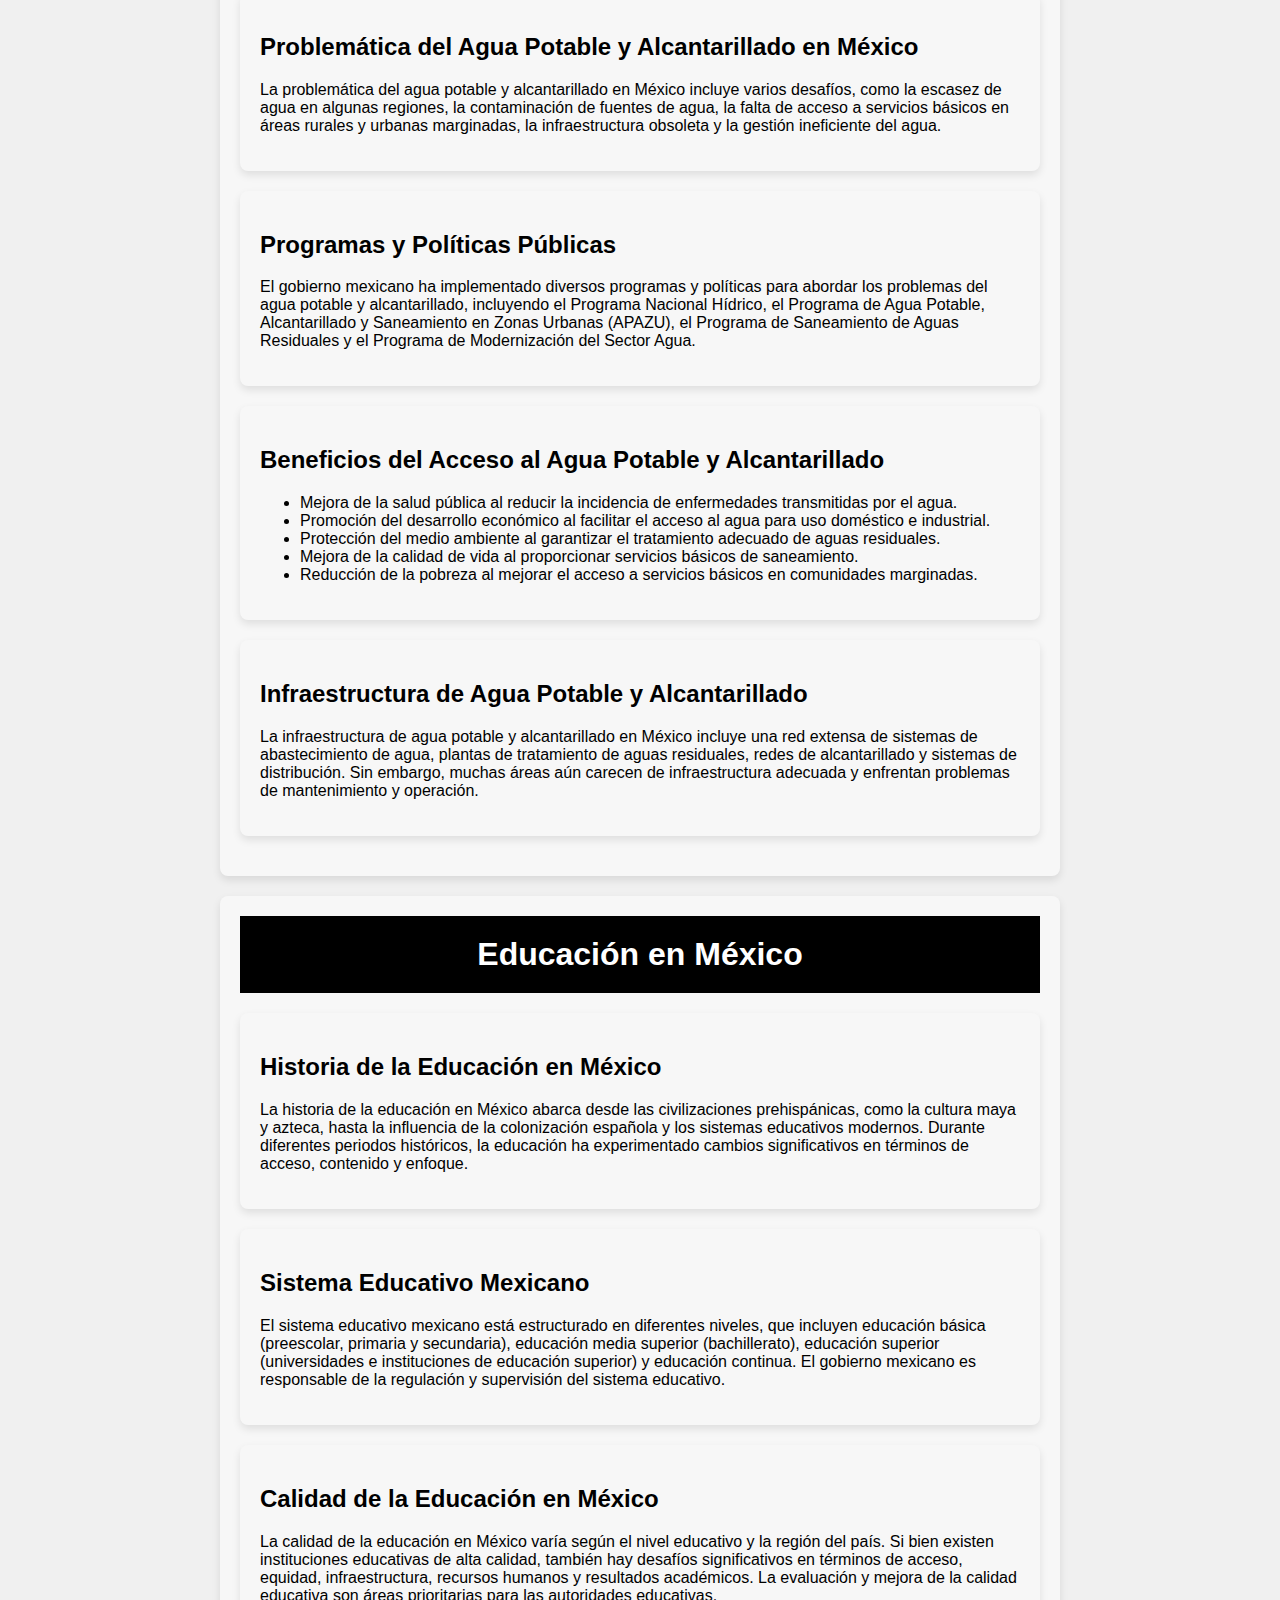
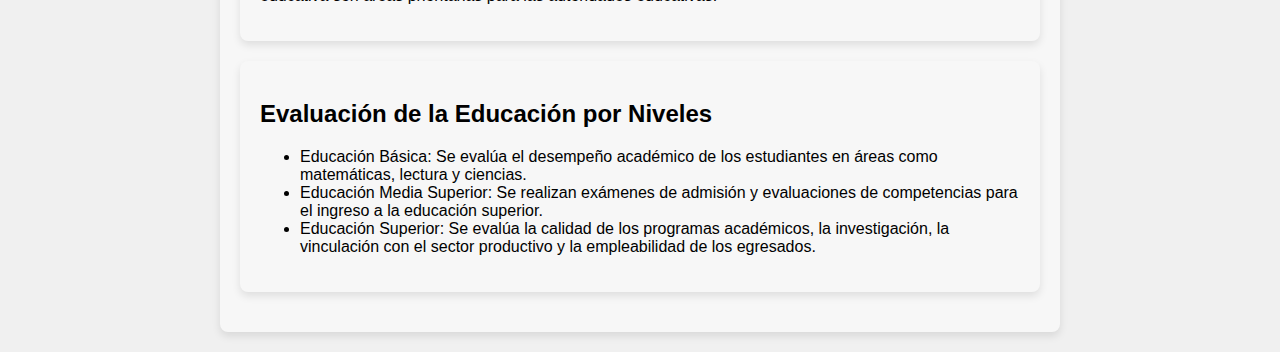
<file: Recursos_Pagina_Web/evolucion.html>
<!DOCTYPE html>
<html lang="es">
<head>
    <meta charset="UTF-8">
    <meta name="viewport" content="width=device-width, initial-scale=1.0">
    <title>Evolución de los sectores</title>
    <link rel="stylesheet" href="styles.css">
    <style>
        body {
            font-family: Arial, sans-serif;
            margin: 0;
            padding: 0;
            background-color: #f0f0f0;
        }
        
        header {
            background-color: #000000;
            color: #fff;
            padding: 20px;
            display: flex;
            justify-content: center; /* Alinea el texto del encabezado al centro */
            align-items: center; /* Centra verticalmente los elementos del header */
        }

        h1 {
            margin: 0;
            text-align: center; /* Alinea el texto del encabezado al centro */
        }

        
        .description {
            padding: 20px;
            background-color: #fff;
            margin: 20px auto;
            max-width: 800px;
            border-radius: 8px;
            box-shadow: 0 4px 8px rgba(0, 0, 0, 0.1);
        }
        
        .topics {
            padding: 20px;
            background-color: #f7f7f7;
            margin: 20px auto;
            max-width: 800px;
            border-radius: 8px;
            box-shadow: 0 4px 8px rgba(0, 0, 0, 0.1);
            
        }
        
        
        .back-button {
            background-color: #4CAF50;
            border: none;
            color: white;
            padding: 10px 20px;
            text-align: center;
            font-size: 16px;
            cursor: pointer;
            border-radius: 8px;
            
        }

    
    </style>
</head>
<body>
    <header>
        <h1>Sectores Primarios, Secundarios y Terciarios, problemática de las diversas obras y servicios de Infraestructura del país</h1>
    </header>

    <button class="back-button" onclick="window.location.href = 'index.html';">Regresar </button>
     

    <section class="topics" style="max-width: 800px; margin: 20px auto;">
    
        <header>
            <h1>Desarrollo Agropecuario en México</h1>
        </header>
    
        <section class="topics">
            <h2>Concepto</h2>
            <p>El desarrollo agropecuario en México se refiere a las acciones y políticas destinadas a mejorar y promover la producción agrícola y ganadera del país, así como el desarrollo integral del sector agropecuario y rural.</p>
        </section>
    
        <section class="topics">
            <h2>Clasificación</h2>
            <p>El desarrollo agropecuario se puede clasificar en diferentes áreas, que incluyen:</p>
            <ul>
                <li>Desarrollo Agrícola: orientado a mejorar la productividad, calidad y sostenibilidad de los cultivos agrícolas.</li>
                <li>Desarrollo Ganadero: enfocado en la crianza, manejo y mejoramiento genético del ganado.</li>
                <li>Desarrollo Rural: dirigido a mejorar las condiciones de vida y trabajo en las comunidades rurales, incluyendo infraestructura, servicios y oportunidades de empleo.</li>
                <li>Desarrollo Agroindustrial: destinado a impulsar la transformación y comercialización de productos agropecuarios, agregando valor a la cadena productiva.</li>
            </ul>
        </section>
    
        <section class="topics">
            <h2>Beneficios </h2>
            <p>El desarrollo agropecuario en México ofrece una serie de beneficios tanto a nivel económico como social, entre los cuales se incluyen:</p>
            <ul>
                <li>Incremento de la producción de alimentos para abastecer la demanda interna y externa.</li>
                <li>Generación de empleo en el sector agrícola, ganadero y agroindustrial.</li>
                <li>Mejora de la calidad de vida y condiciones de trabajo en las zonas rurales.</li>
                <li>Impulso a la economía local y regional mediante la diversificación de actividades y el fortalecimiento de cadenas de valor.</li>
                <li>Preservación del medio ambiente y los recursos naturales a través de prácticas agrícolas y ganaderas sostenibles.</li>
            </ul>
        </section>
    
        <section class="topics">
            <h2>Características </h2>
            <p>Algunas de las características del desarrollo agropecuario en México son:</p>
            <ul>
                <li>Interdisciplinario: involucra a diversos sectores como la agricultura, ganadería, agroindustria, medio ambiente, salud y educación.</li>
                <li>Sostenible: busca un equilibrio entre la producción económica, la equidad social y la conservación ambiental a largo plazo.</li>
                <li>Innovador: promueve el uso de tecnologías y prácticas avanzadas para mejorar la productividad y eficiencia del sector.</li>
                <li>Inclusivo: busca la participación y beneficio de todos los actores involucrados, desde pequeños productores hasta grandes empresas.</li>
            </ul>
        </section>
        </section>
    
    

    <section class="topics">
        <header>
            <h1>Desarrollo Industrial en México</h1>
           
        </header>
    
        <section class="topics">
            <h2>Funciones del Sector Industrial</h2>
            <p>El sector industrial desempeña diversas funciones en la economía mexicana, entre las que destacan:</p>
            <ul>
                <li>Generación de empleo.</li>
                <li>Producción de bienes de consumo y bienes de capital.</li>
                <li>Impulso a la innovación y desarrollo tecnológico.</li>
                <li>Contribución al crecimiento económico y al PIB nacional.</li>
                <li>Integración en cadenas de valor globales.</li>
            </ul>
        </section>
    
        <section class="topics">
            <h2>Problemas del Sector Industrial</h2>
            <p>El desarrollo industrial en México enfrenta una serie de desafíos y problemas, entre los cuales se encuentran:</p>
            <ul>
                <li>Competencia desigual frente a otros países.</li>
                <li>Dependencia de la importación de tecnología y materias primas.</li>
                <li>Deficiencias en infraestructura y logística.</li>
                <li>Desigualdad en la distribución del ingreso y acceso a oportunidades.</li>
                <li>Impacto ambiental negativo y degradación ecológica.</li>
            </ul>
        </section>
    
        <section class="topics">
            <h2>Soluciones para el Desarrollo Industrial</h2>
            <p>Para superar los problemas del sector industrial, se requieren medidas y soluciones como:</p>
            <ul>
                <li>Promoción de políticas industriales y comerciales adecuadas.</li>
                <li>Inversión en educación, capacitación y desarrollo tecnológico.</li>
                <li>Mejora de la infraestructura y logística.</li>
                <li>Fomento a la innovación y la investigación aplicada.</li>
                <li>Implementación de regulaciones ambientales y prácticas sostenibles.</li>
            </ul>
        </section>
    
        <section class="topics">
            <h2>Ventajas y Desventajas del Desarrollo Industrial</h2>
            <p>El desarrollo industrial en México presenta una serie de ventajas y desventajas, que incluyen:</p>
            <h3>Ventajas:</h3>
            <ul>
                <li>Generación de empleo y riqueza.</li>
                <li>Diversificación de la economía.</li>
                <li>Transferencia de tecnología y conocimiento.</li>
                <li>Mejora de la calidad de vida y bienestar.</li>
                <li>Fortalecimiento de la competitividad nacional e internacional.</li>
            </ul>
            <h3>Desventajas:</h3>
            <ul>
                <li>Impacto ambiental y degradación del entorno.</li>
                <li>Desigualdad social y concentración de la riqueza.</li>
                <li>Dependencia de la importación de insumos y tecnología.</li>
                <li>Vulnerabilidad frente a crisis económicas y fluctuaciones del mercado.</li>
                <li>Conflictos laborales y falta de condiciones dignas de trabajo.</li>
            </ul>
        </section>
    </section>

   
    
    <section class="topics">
        <header>
            <h1>Desarrollo de Servicios en México</h1>
        
        </header>
    
        <section class="topics">
            <h2>Concepto</h2>
            <p>El desarrollo de servicios se refiere al crecimiento y la expansión de la industria de servicios en un país o región. Esto implica la oferta y demanda de una amplia gama de servicios, que van desde servicios financieros, educativos, de salud, turismo, tecnológicos, entre otros.</p>
        </section>
    
        <section class="topics">
            <h2>Características del Desarrollo de Servicios</h2>
            <ul>
                <li>Diversidad de servicios ofrecidos.</li>
                <li>Uso intensivo de tecnología y recursos humanos.</li>
                <li>Flexibilidad y adaptabilidad a las necesidades del mercado.</li>
                <li>Interacción directa con los consumidores o usuarios.</li>
                <li>Contribución significativa al PIB y empleo.</li>
            </ul>
        </section>
    
        <section class="topics">
            <h2>Ventajas del Desarrollo de Servicios</h2>
            <ul>
                <li>Generación de empleo y oportunidades laborales.</li>
                <li>Incremento de la productividad y eficiencia económica.</li>
                <li>Mejora en la calidad de vida de la población.</li>
                <li>Promoción del turismo y la inversión extranjera.</li>
                <li>Desarrollo de capacidades y habilidades profesionales.</li>
            </ul>
        </section>
    
        <section class="topics">
            <h2>Desventajas del Desarrollo de Servicios</h2>
            <ul>
                <li>Dependencia del sector servicios en detrimento de otros sectores.</li>
                <li>Vulnerabilidad a fluctuaciones económicas y crisis.</li>
                <li>Problemas de acceso y calidad en los servicios básicos.</li>
                <li>Desigualdad en la distribución de los beneficios del desarrollo.</li>
                <li>Impacto ambiental negativo asociado a ciertos servicios.</li>
            </ul>
        </section>
    
    </section>



    <section class="topics">
        <header>
            <h1>Transporte en México</h1>
           
        </header>
    
        <section class="topics">
            <h2>Uso del Transporte en México</h2>
            <p>El transporte en México juega un papel fundamental en la movilidad de personas, bienes y servicios a lo largo y ancho del país. Se utiliza para diversos propósitos, incluyendo el transporte público, privado, de carga, turístico, entre otros.</p>
        </section>
    
        <section class="topics">
            <h2>Características del Transporte en México</h2>
            <ul>
                <li>Variedad de modos de transporte: carretero, ferroviario, marítimo, aéreo, entre otros.</li>
                <li>Infraestructura diversa: autopistas, carreteras, puertos, aeropuertos, vías férreas, etc.</li>
                <li>Interconexión nacional e internacional.</li>
                <li>Impacto socioeconómico significativo.</li>
                <li>Regulación gubernamental y gestión logística.</li>
            </ul>
        </section>
    
        <section class="topics">
            <h2>Beneficios del Transporte en México</h2>
            <ul>
                <li>Facilita el acceso a bienes y servicios.</li>
                <li>Promueve el turismo y el comercio.</li>
                <li>Genera empleo y actividad económica.</li>
                <li>Mejora la conectividad y la integración regional.</li>
                <li>Contribuye al desarrollo y crecimiento económico.</li>
            </ul>
        </section>
    
        <section class="topics">
            <h2>Desventajas del Transporte en México</h2>
            <ul>
                <li>Contaminación ambiental y emisiones de gases de efecto invernadero.</li>
                <li>Condiciones de infraestructura deficientes en algunas regiones.</li>
                <li>Problemas de seguridad vial y accidentes de tráfico.</li>
                <li>Impacto social en comunidades afectadas por proyectos de infraestructura.</li>
                <li>Dependencia de combustibles fósiles y volatilidad en precios.</li>
            </ul>
        </section>
    
        <section class="topics">
            <h2>Impacto Ambiental del Transporte en México</h2>
            <p>El transporte en México tiene un impacto significativo en el medio ambiente, principalmente debido a las emisiones de gases de efecto invernadero, la contaminación del aire y del agua, la deforestación asociada a la construcción de infraestructura, entre otros. Es necesario implementar medidas de mitigación y políticas ambientales para reducir su impacto y promover un transporte más sostenible.</p>
        </section>
    </section>


    <section class="topics">
        <header>
            <h1>Telecomunicaciones en México</h1>
            
        </header>
    
        <section class="topics">
            <h2>Uso de las Telecomunicaciones en México</h2>
            <p>Las telecomunicaciones en México tienen un papel crucial en la conectividad, permitiendo la comunicación a distancia a través de diferentes medios como teléfonos, internet, televisión, entre otros. Se utilizan tanto a nivel personal como empresarial, y son fundamentales para el desarrollo económico y social del país.</p>
        </section>
    
        <section class="topics">
            <h2>Ventajas de las Telecomunicaciones en México</h2>
            <ul>
                <li>Facilitan la comunicación a larga distancia de manera rápida y eficiente.</li>
                <li>Promueven la conectividad y la integración social.</li>
                <li>Permiten el acceso a información y recursos educativos.</li>
                <li>Fomentan el desarrollo económico al facilitar el comercio electrónico y la inversión.</li>
                <li>Contribuyen al avance tecnológico y la innovación en diversos sectores.</li>
            </ul>
        </section>
    
        <section class="topics">
            <h2>Desventajas de las Telecomunicaciones en México</h2>
            <ul>
                <li>Desigualdad en el acceso a servicios de telecomunicaciones entre zonas urbanas y rurales.</li>
                <li>Problemas de calidad y cobertura en algunas regiones del país.</li>
                <li>Costos elevados para ciertos servicios, limitando el acceso a la población de bajos recursos.</li>
                <li>Posible dependencia excesiva en la tecnología, generando brechas generacionales y sociales.</li>
                <li>Riesgos de seguridad y privacidad de datos en línea.</li>
            </ul>
        </section>
    
        <section class="topics">
            <h2>Impacto de las Telecomunicaciones en México</h2>
            <p>Las telecomunicaciones tienen un impacto significativo en la sociedad, la economía y el medio ambiente de México. Ayudan a mejorar la eficiencia y la productividad en diversos sectores, pero también plantean desafíos en términos de acceso equitativo, seguridad cibernética y gestión de residuos electrónicos.</p>
        </section>
    
        <section class="topics">
            <h2>Soluciones para Mejorar las Telecomunicaciones en México</h2>
            <ul>
                <li>Ampliar la infraestructura de telecomunicaciones para mejorar la cobertura en áreas rurales y marginadas.</li>
                <li>Reducir los costos de acceso a servicios básicos de telecomunicaciones.</li>
                <li>Implementar políticas de inclusión digital y alfabetización tecnológica.</li>
                <li>Fortalecer la seguridad cibernética y la protección de datos personales.</li>
                <li>Promover la inversión en investigación y desarrollo de nuevas tecnologías de telecomunicaciones.</li>
            </ul>
        </section>
    </section>



    <section class="topics">
        <header>
            <h1>Vivienda en México</h1>
            
        </header>
    
        <section class="topics">
            <h2>Ventajas de la Vivienda en México</h2>
            <ul>
                <li>Proporciona seguridad y estabilidad para las familias.</li>
                <li>Ofrece un espacio personal y privado para vivir.</li>
                <li>Promueve el arraigo y la cohesión social en las comunidades.</li>
                <li>Es un activo importante que puede aumentar su valor con el tiempo.</li>
                <li>Contribuye al desarrollo económico al generar empleo en la construcción y sector inmobiliario.</li>
            </ul>
        </section>
    
        <section class="topics">
            <h2>Desventajas de la Vivienda en México</h2>
            <ul>
                <li>Acceso limitado a la vivienda adecuada para poblaciones de bajos ingresos.</li>
                <li>Problemas de calidad y seguridad en viviendas informales o precarias.</li>
                <li>Costos elevados de adquisición y mantenimiento de vivienda en algunas zonas urbanas.</li>
                <li>Inequidad en el acceso a servicios básicos como agua, luz y saneamiento.</li>
                <li>Impacto ambiental negativo de la expansión urbana descontrolada.</li>
            </ul>
        </section>
    
        <section class="topics">
            <h2>Tipos de Vivienda en México</h2>
            <ul>
                <li>Vivienda Unifamiliar: Casas individuales para una sola familia.</li>
                <li>Vivienda Multifamiliar: Edificios de apartamentos o condominios.</li>
                <li>Vivienda Social: Programas gubernamentales para proporcionar vivienda a personas de bajos ingresos.</li>
                <li>Vivienda Informal: Asentamientos irregulares o autoconstrucción sin servicios básicos.</li>
                <li>Vivienda de Interés Social: Programas y proyectos para facilitar el acceso a vivienda digna.</li>
            </ul>
        </section>
    
        <section class="topics">
            <h2>Crisis de Vivienda en México</h2>
            <p>La crisis de vivienda en México se caracteriza por la falta de acceso a vivienda adecuada y digna para una gran parte de la población, especialmente aquellos de bajos ingresos. Esto ha llevado a la proliferación de asentamientos informales, hacinamiento en viviendas precarias y problemas de acceso a servicios básicos.</p>
        </section>
    
        <section class="topics">
            <h2>Necesidades de Vivienda en México</h2>
            <ul>
                <li>Mayor inversión en programas de vivienda social para atender la demanda insatisfecha.</li>
                <li>Mejora en la planificación urbana y regulación del desarrollo inmobiliario para evitar la expansión descontrolada de las ciudades.</li>
                <li>Promoción de políticas públicas que fomenten la construcción de vivienda accesible y sostenible.</li>
                <li>Garantizar el acceso a servicios básicos como agua potable, electricidad y transporte en todas las áreas urbanas y rurales.</li>
                <li>Fortalecimiento de la participación ciudadana en la toma de decisiones relacionadas con el desarrollo urbano y la vivienda.</li>
            </ul>
        </section>
    </section>




    <section class="topics">
        <header>
            <h1>Agua Potable y Alcantarillado en México</h1>
           
        </header>
    
        <section class="topics">
            <h2>Problemática del Agua Potable y Alcantarillado en México</h2>
            <p>La problemática del agua potable y alcantarillado en México incluye varios desafíos, como la escasez de agua en algunas regiones, la contaminación de fuentes de agua, la falta de acceso a servicios básicos en áreas rurales y urbanas marginadas, la infraestructura obsoleta y la gestión ineficiente del agua.</p>
        </section>
    
        <section class="topics">
            <h2>Programas y Políticas Públicas</h2>
            <p>El gobierno mexicano ha implementado diversos programas y políticas para abordar los problemas del agua potable y alcantarillado, incluyendo el Programa Nacional Hídrico, el Programa de Agua Potable, Alcantarillado y Saneamiento en Zonas Urbanas (APAZU), el Programa de Saneamiento de Aguas Residuales y el Programa de Modernización del Sector Agua.</p>
        </section>
    
        <section class="topics">
            <h2>Beneficios del Acceso al Agua Potable y Alcantarillado</h2>
            <ul>
                <li>Mejora de la salud pública al reducir la incidencia de enfermedades transmitidas por el agua.</li>
                <li>Promoción del desarrollo económico al facilitar el acceso al agua para uso doméstico e industrial.</li>
                <li>Protección del medio ambiente al garantizar el tratamiento adecuado de aguas residuales.</li>
                <li>Mejora de la calidad de vida al proporcionar servicios básicos de saneamiento.</li>
                <li>Reducción de la pobreza al mejorar el acceso a servicios básicos en comunidades marginadas.</li>
            </ul>
        </section>
    
        <section class="topics">
            <h2>Infraestructura de Agua Potable y Alcantarillado</h2>
            <p>La infraestructura de agua potable y alcantarillado en México incluye una red extensa de sistemas de abastecimiento de agua, plantas de tratamiento de aguas residuales, redes de alcantarillado y sistemas de distribución. Sin embargo, muchas áreas aún carecen de infraestructura adecuada y enfrentan problemas de mantenimiento y operación.</p>
        </section>
    </section>




    <section class="topics">
        <header>
        <h1>Educación en México</h1>
        
    </header>

    <section class="topics">
        <h2>Historia de la Educación en México</h2>
        <p>La historia de la educación en México abarca desde las civilizaciones prehispánicas, como la cultura maya y azteca, hasta la influencia de la colonización española y los sistemas educativos modernos. Durante diferentes periodos históricos, la educación ha experimentado cambios significativos en términos de acceso, contenido y enfoque.</p>
    </section>

    <section class="topics">
        <h2>Sistema Educativo Mexicano</h2>
        <p>El sistema educativo mexicano está estructurado en diferentes niveles, que incluyen educación básica (preescolar, primaria y secundaria), educación media superior (bachillerato), educación superior (universidades e instituciones de educación superior) y educación continua. El gobierno mexicano es responsable de la regulación y supervisión del sistema educativo.</p>
    </section>

    <section class="topics">
        <h2>Calidad de la Educación en México</h2>
        <p>La calidad de la educación en México varía según el nivel educativo y la región del país. Si bien existen instituciones educativas de alta calidad, también hay desafíos significativos en términos de acceso, equidad, infraestructura, recursos humanos y resultados académicos. La evaluación y mejora de la calidad educativa son áreas prioritarias para las autoridades educativas.</p>
    </section>

    <section class="topics">
        <h2>Evaluación de la Educación por Niveles</h2>
        <ul>
            <li>Educación Básica: Se evalúa el desempeño académico de los estudiantes en áreas como matemáticas, lectura y ciencias.</li>
            <li>Educación Media Superior: Se realizan exámenes de admisión y evaluaciones de competencias para el ingreso a la educación superior.</li>
            <li>Educación Superior: Se evalúa la calidad de los programas académicos, la investigación, la vinculación con el sector productivo y la empleabilidad de los egresados.</li>
        </ul>
    </section>
    </section>


</body>
</html>
</file>
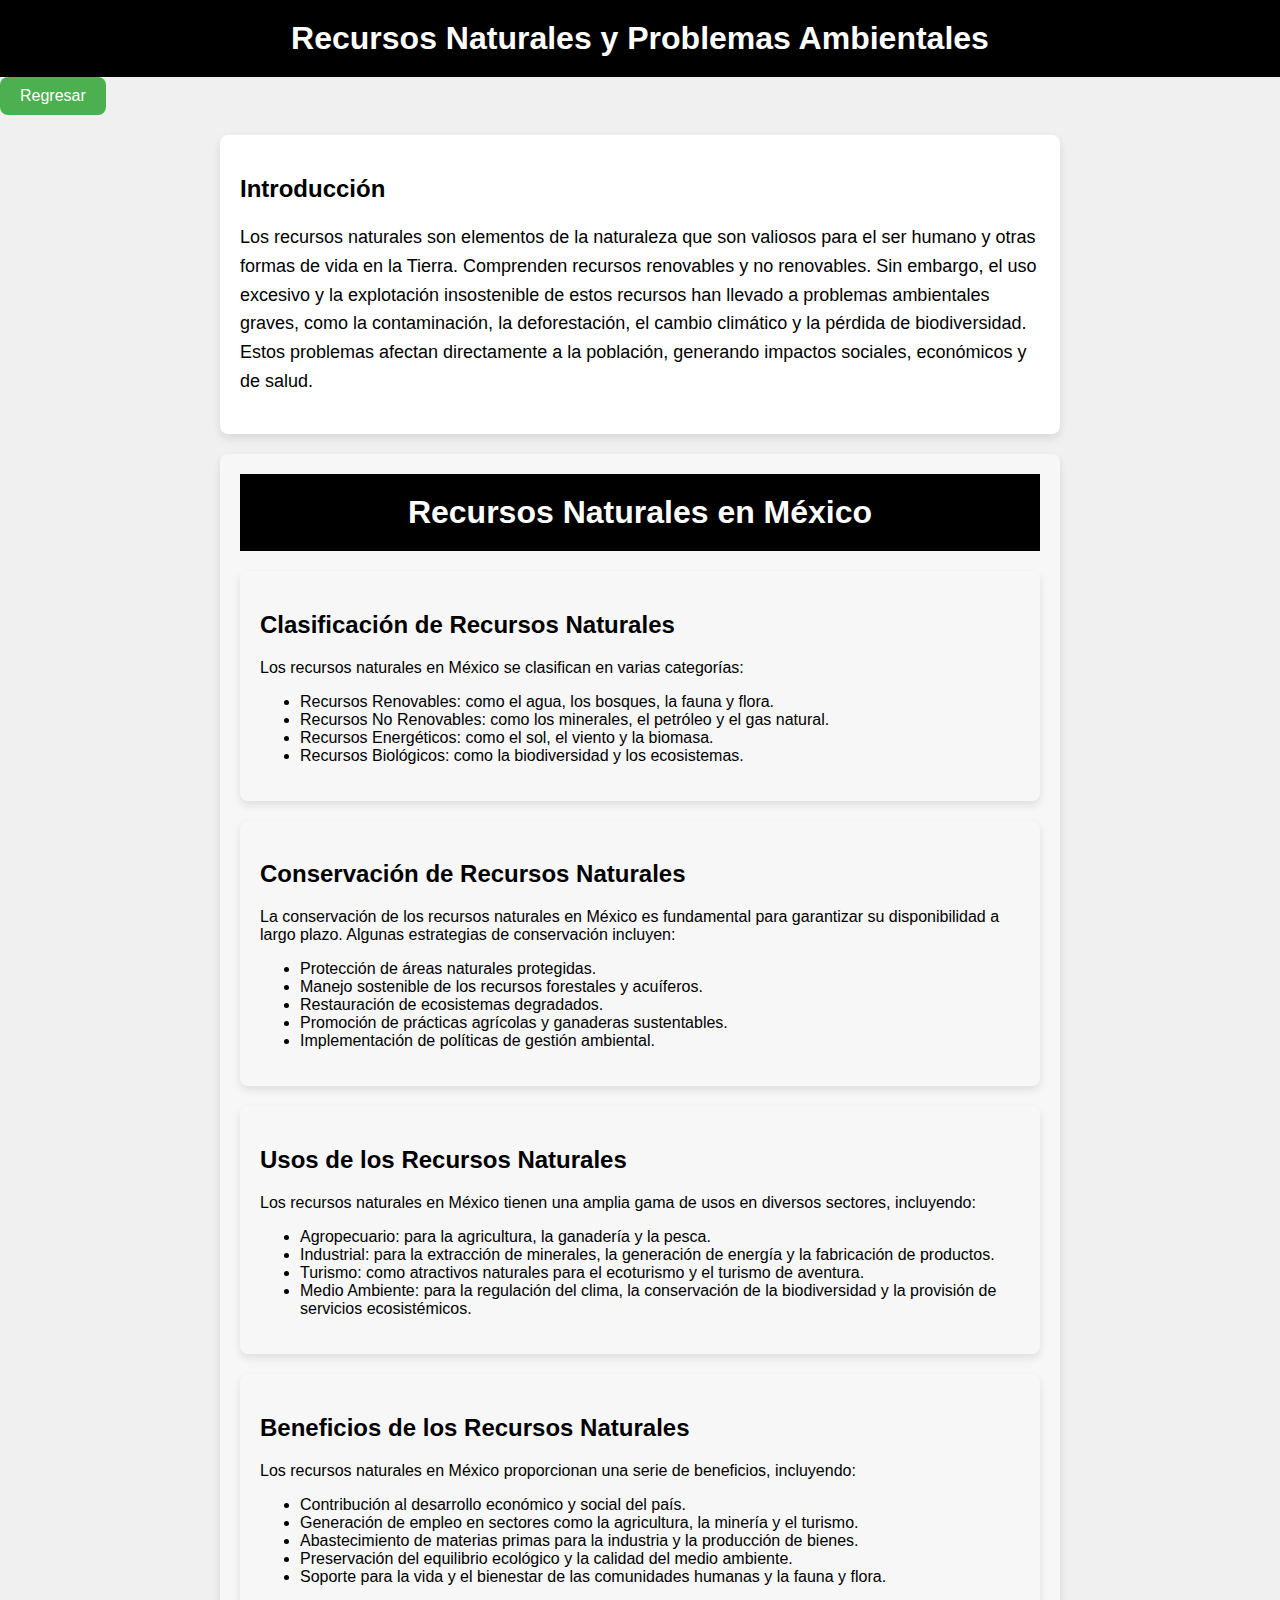
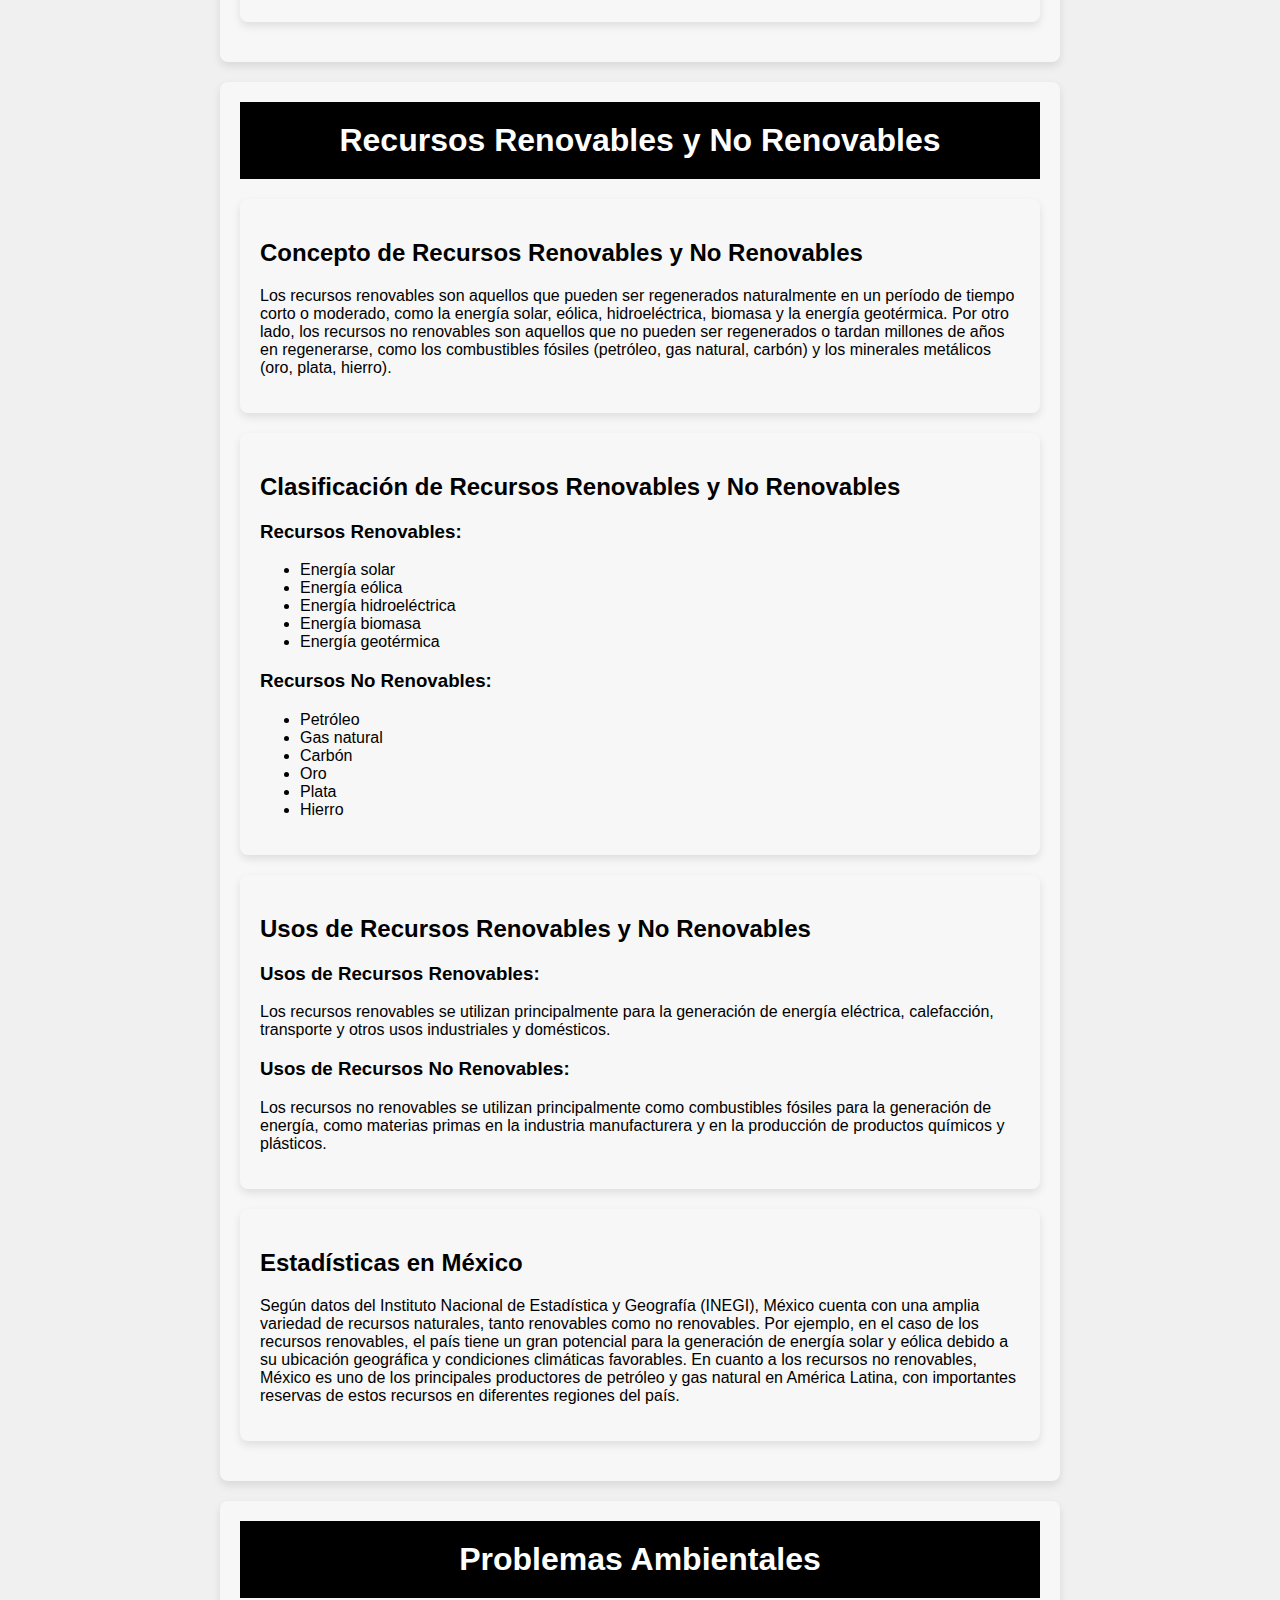
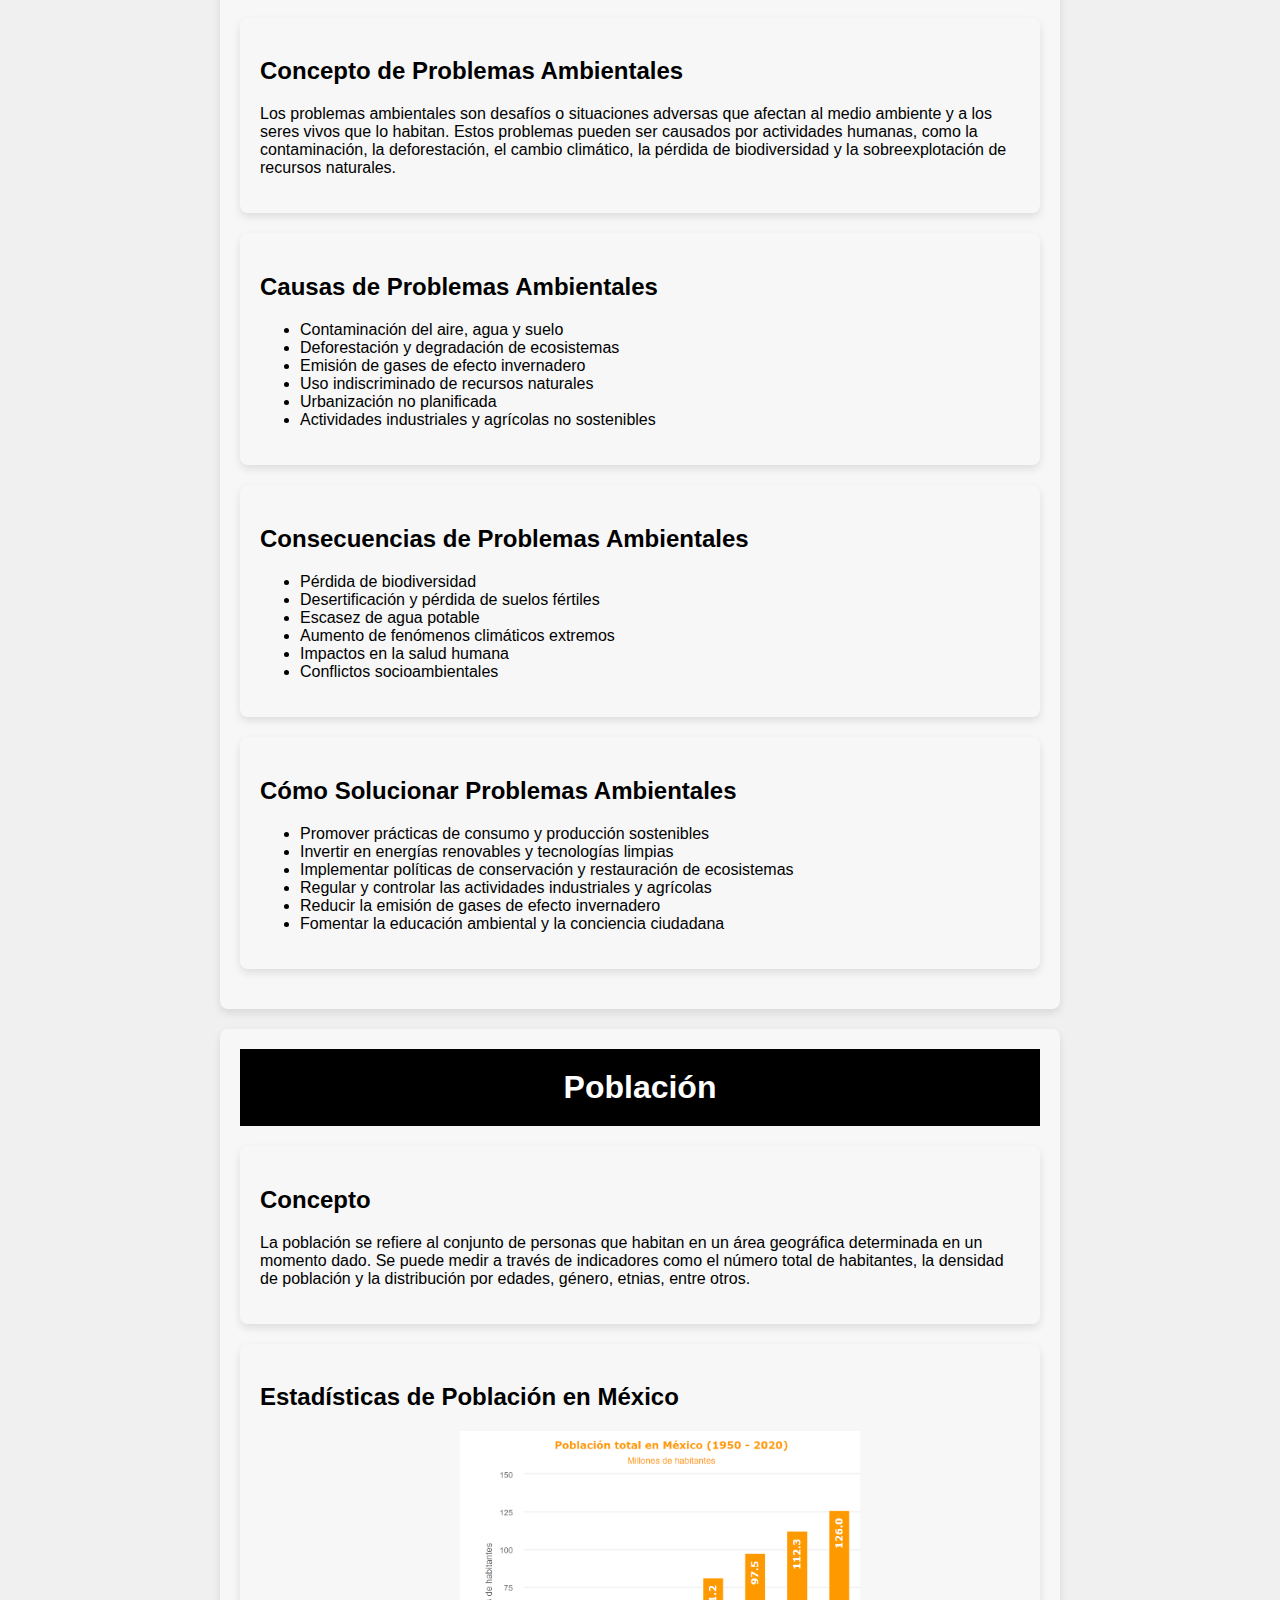
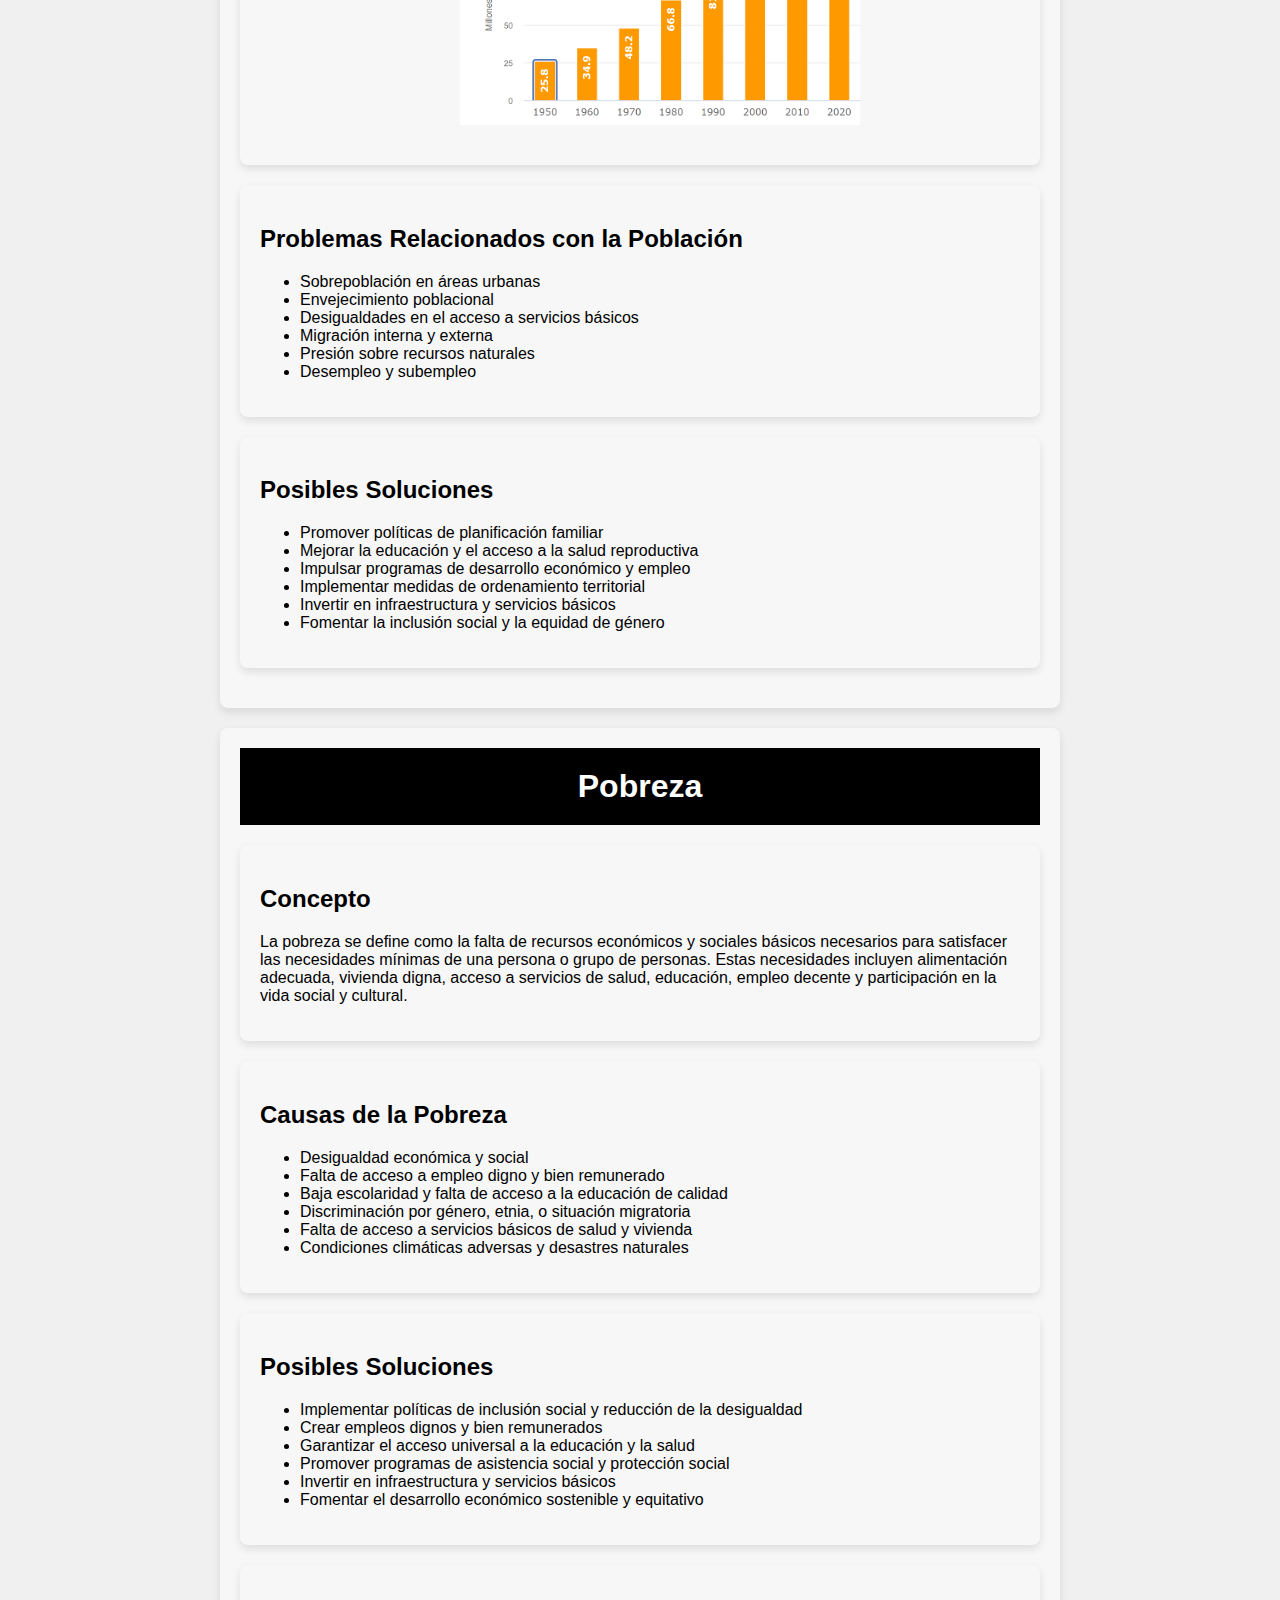
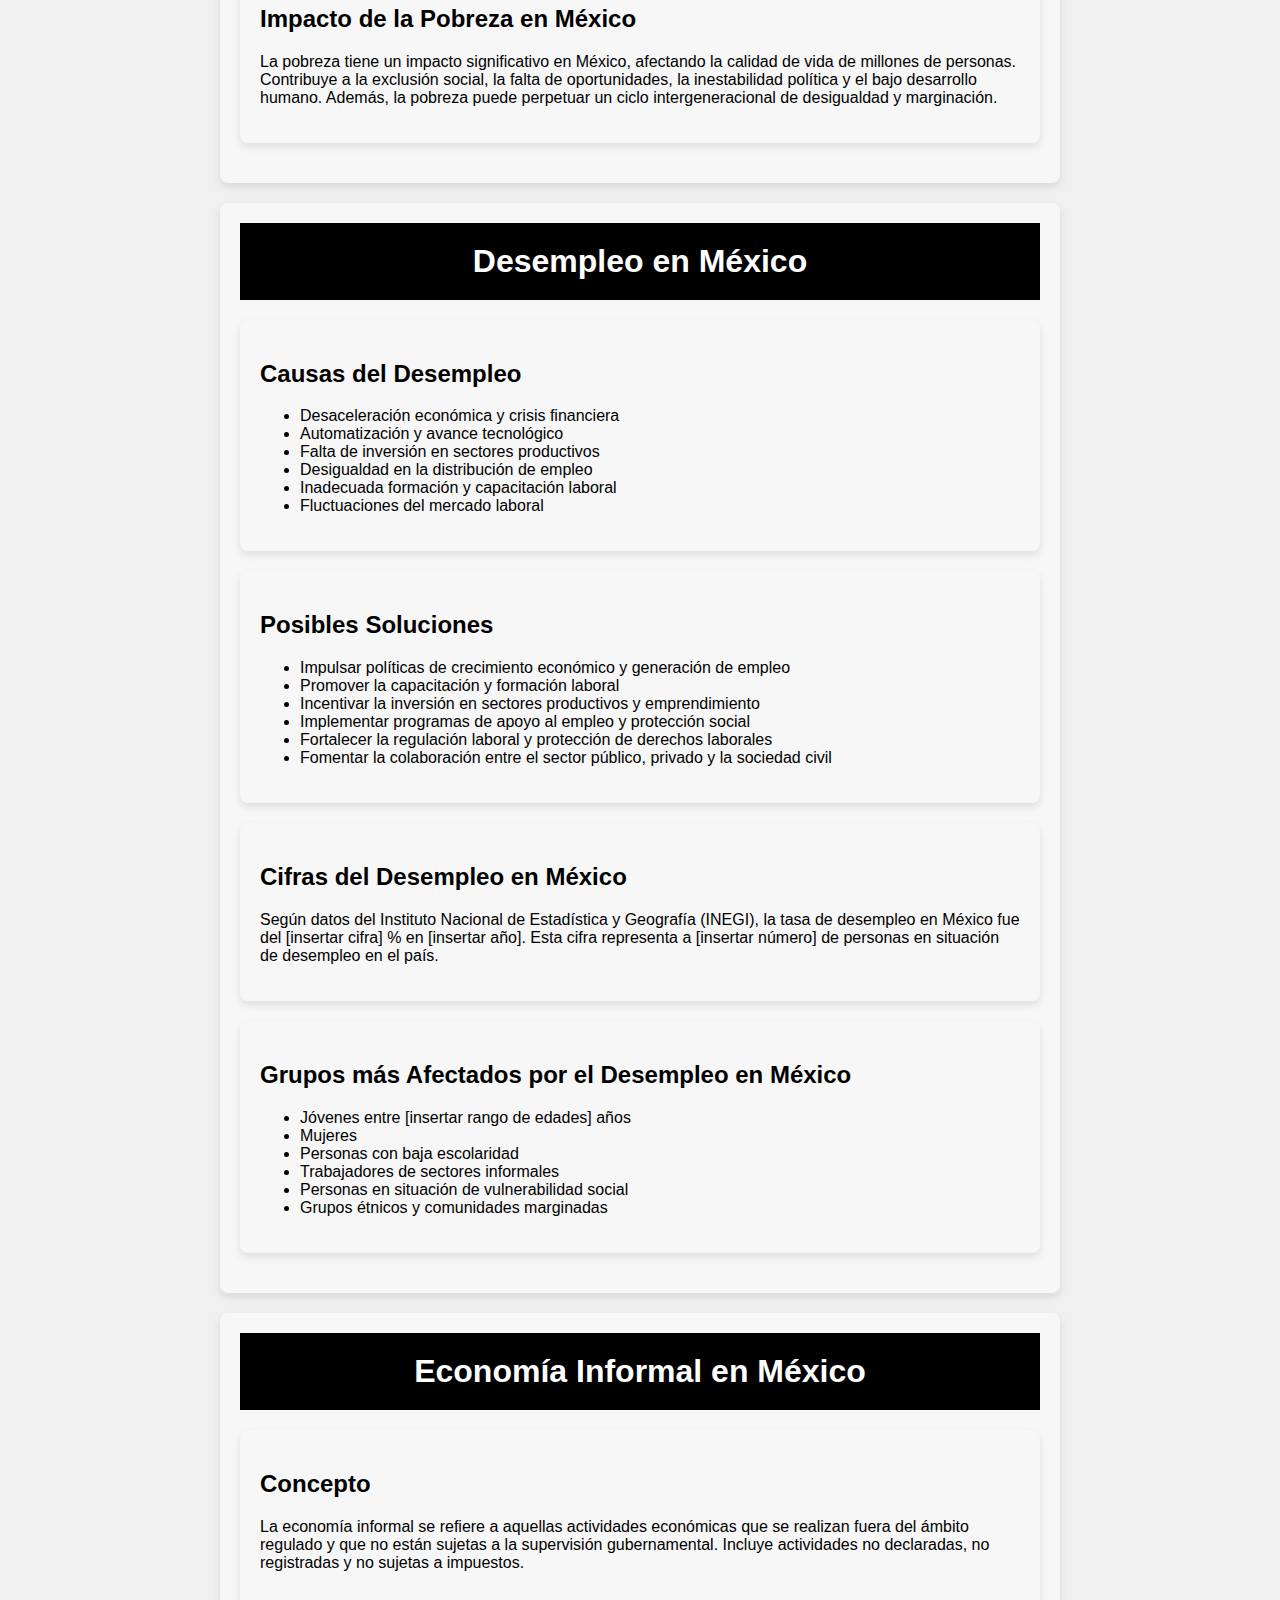
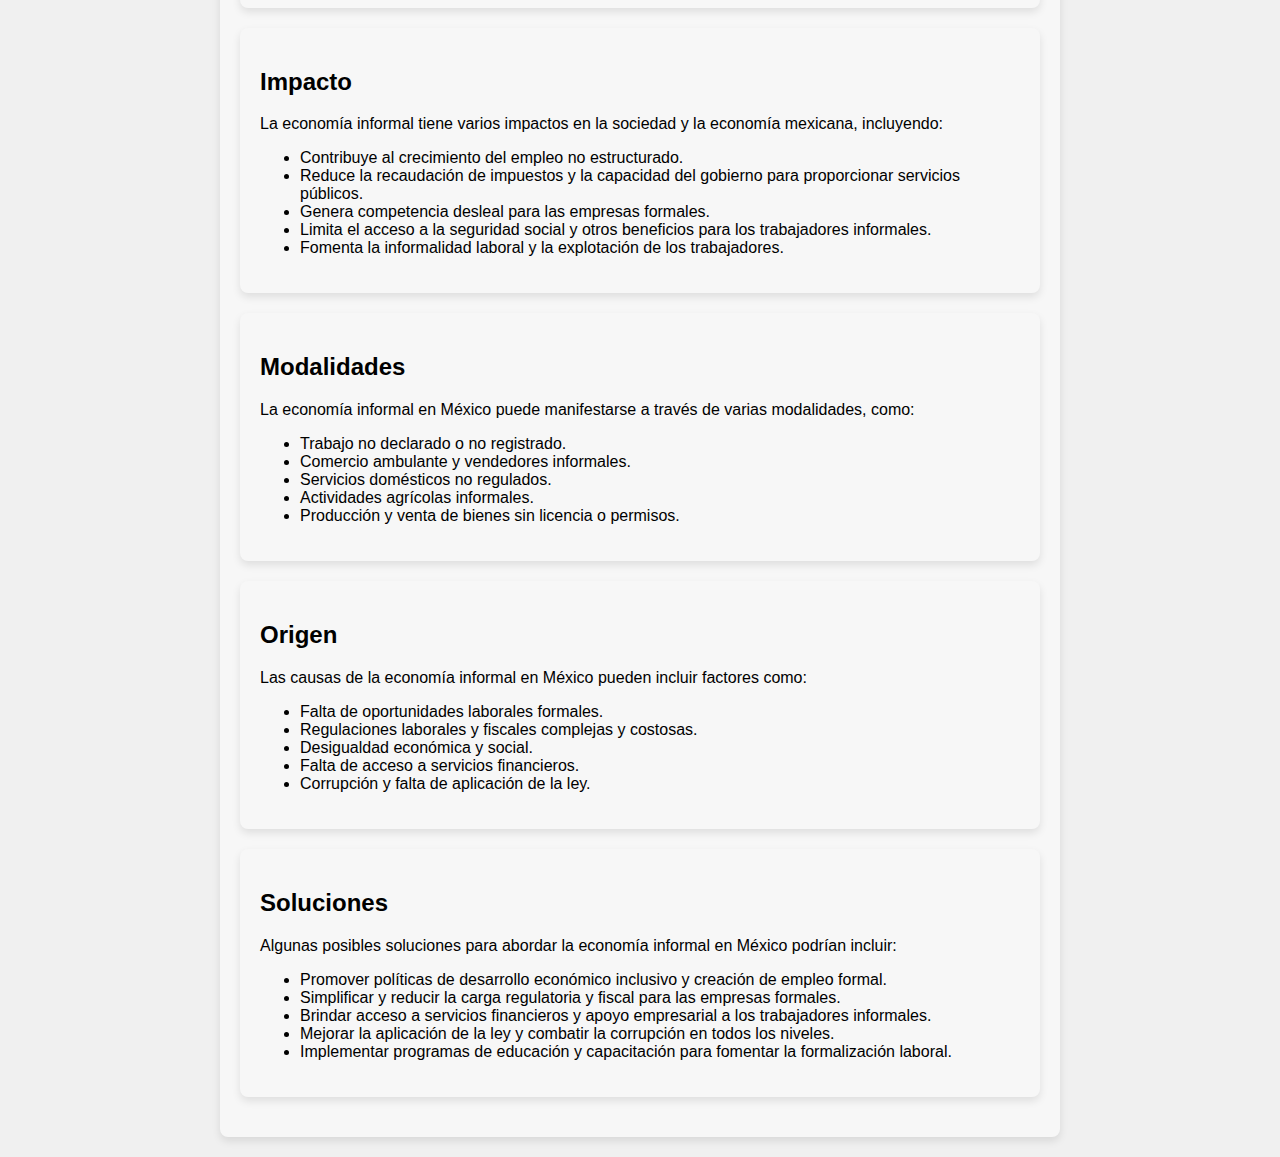
<file: Recursos_Pagina_Web/recursos_naturales.html>
<!DOCTYPE html>
<html lang="es">
<head>
    <meta charset="UTF-8">
    <meta name="viewport" content="width=device-width, initial-scale=1.0">
    <title>Recursos Naturales y Problemas Ambientales</title>
    <link rel="stylesheet" href="styles.css">
    <style>
        body {
            font-family: Arial, sans-serif;
            margin: 0;
            padding: 0;
            background-color: #f0f0f0;
        }
        
        header {
            background-color: #000000;
            color: #fff;
            padding: 20px;
            display: flex;
            justify-content: center; /* Alinea el texto del encabezado al centro */
            align-items: center; /* Centra verticalmente los elementos del header */
        }

        h1 {
            margin: 0;
            text-align: center; /* Alinea el texto del encabezado al centro */
        }

        
        .description {
            padding: 20px;
            background-color: #fff;
            margin: 20px auto;
            max-width: 800px;
            border-radius: 8px;
            box-shadow: 0 4px 8px rgba(0, 0, 0, 0.1);
        }
        
        .topics {
            padding: 20px;
            background-color: #f7f7f7;
            margin: 20px auto;
            max-width: 800px;
            border-radius: 8px;
            box-shadow: 0 4px 8px rgba(0, 0, 0, 0.1);
            
        }
        
        
        .back-button {
            background-color: #4CAF50;
            border: none;
            color: white;
            padding: 10px 20px;
            text-align: center;
            font-size: 16px;
            cursor: pointer;
            border-radius: 8px;
            
        }

    
    </style>
</head>
<body>
    <header>
        <h1>Recursos Naturales y Problemas Ambientales</h1>
    </header>

    <button class="back-button" onclick="window.location.href = 'index.html';">Regresar </button>
    
    <section class="description">
        <h2>Introducción</h2>
        <p>Los recursos naturales son elementos de la naturaleza que son valiosos para el ser humano y otras formas de vida en la Tierra. Comprenden recursos renovables y no renovables. Sin embargo, el uso excesivo y la explotación insostenible de estos recursos han llevado a problemas ambientales graves, como la contaminación, la deforestación, el cambio climático y la pérdida de biodiversidad. Estos problemas afectan directamente a la población, generando impactos sociales, económicos y de salud.</p>
    </section>

    <section class="topics" style="max-width: 800px; margin: 20px auto;">
        
        <header>
            <h1>Recursos Naturales en México</h1>
           
        </header>
    
        <section class="topics">
            <h2>Clasificación de Recursos Naturales</h2>
            <p>Los recursos naturales en México se clasifican en varias categorías:</p>
            <ul>
                <li>Recursos Renovables: como el agua, los bosques, la fauna y flora.</li>
                <li>Recursos No Renovables: como los minerales, el petróleo y el gas natural.</li>
                <li>Recursos Energéticos: como el sol, el viento y la biomasa.</li>
                <li>Recursos Biológicos: como la biodiversidad y los ecosistemas.</li>
            </ul>
        </section>
    
        <section class="topics">
            <h2>Conservación de Recursos Naturales</h2>
            <p>La conservación de los recursos naturales en México es fundamental para garantizar su disponibilidad a largo plazo. Algunas estrategias de conservación incluyen:</p>
            <ul>
                <li>Protección de áreas naturales protegidas.</li>
                <li>Manejo sostenible de los recursos forestales y acuíferos.</li>
                <li>Restauración de ecosistemas degradados.</li>
                <li>Promoción de prácticas agrícolas y ganaderas sustentables.</li>
                <li>Implementación de políticas de gestión ambiental.</li>
            </ul>
        </section>
    
        <section class="topics">
            <h2>Usos de los Recursos Naturales</h2>
            <p>Los recursos naturales en México tienen una amplia gama de usos en diversos sectores, incluyendo:</p>
            <ul>
                <li>Agropecuario: para la agricultura, la ganadería y la pesca.</li>
                <li>Industrial: para la extracción de minerales, la generación de energía y la fabricación de productos.</li>
                <li>Turismo: como atractivos naturales para el ecoturismo y el turismo de aventura.</li>
                <li>Medio Ambiente: para la regulación del clima, la conservación de la biodiversidad y la provisión de servicios ecosistémicos.</li>
            </ul>
        </section>
    
        <section class="topics">
            <h2>Beneficios de los Recursos Naturales</h2>
            <p>Los recursos naturales en México proporcionan una serie de beneficios, incluyendo:</p>
            <ul>
                <li>Contribución al desarrollo económico y social del país.</li>
                <li>Generación de empleo en sectores como la agricultura, la minería y el turismo.</li>
                <li>Abastecimiento de materias primas para la industria y la producción de bienes.</li>
                <li>Preservación del equilibrio ecológico y la calidad del medio ambiente.</li>
                <li>Soporte para la vida y el bienestar de las comunidades humanas y la fauna y flora.</li>
            </ul>
        </section>
    </section>
    

    <section class="topics">
        <header>
            <h1>Recursos Renovables y No Renovables</h1>
        </header>
    
        <section class="topics">
            <h2>Concepto de Recursos Renovables y No Renovables</h2>
            <p>Los recursos renovables son aquellos que pueden ser regenerados naturalmente en un período de tiempo corto o moderado, como la energía solar, eólica, hidroeléctrica, biomasa y la energía geotérmica. Por otro lado, los recursos no renovables son aquellos que no pueden ser regenerados o tardan millones de años en regenerarse, como los combustibles fósiles (petróleo, gas natural, carbón) y los minerales metálicos (oro, plata, hierro).</p>
        </section>
    
        <section class="topics">
            <h2>Clasificación de Recursos Renovables y No Renovables</h2>
            <h3>Recursos Renovables:</h3>
            <ul>
                <li>Energía solar</li>
                <li>Energía eólica</li>
                <li>Energía hidroeléctrica</li>
                <li>Energía biomasa</li>
                <li>Energía geotérmica</li>
            </ul>
    
            <h3>Recursos No Renovables:</h3>
            <ul>
                <li>Petróleo</li>
                <li>Gas natural</li>
                <li>Carbón</li>
                <li>Oro</li>
                <li>Plata</li>
                <li>Hierro</li>
            </ul>
        </section>
    
        <section class="topics">
            <h2>Usos de Recursos Renovables y No Renovables</h2>
            <h3>Usos de Recursos Renovables:</h3>
            <p>Los recursos renovables se utilizan principalmente para la generación de energía eléctrica, calefacción, transporte y otros usos industriales y domésticos.</p>
    
            <h3>Usos de Recursos No Renovables:</h3>
            <p>Los recursos no renovables se utilizan principalmente como combustibles fósiles para la generación de energía, como materias primas en la industria manufacturera y en la producción de productos químicos y plásticos.</p>
        </section>
    
        <section class="topics">
            <h2>Estadísticas en México</h2>
            <p>Según datos del Instituto Nacional de Estadística y Geografía (INEGI), México cuenta con una amplia variedad de recursos naturales, tanto renovables como no renovables. Por ejemplo, en el caso de los recursos renovables, el país tiene un gran potencial para la generación de energía solar y eólica debido a su ubicación geográfica y condiciones climáticas favorables. En cuanto a los recursos no renovables, México es uno de los principales productores de petróleo y gas natural en América Latina, con importantes reservas de estos recursos en diferentes regiones del país.</p>
        </section>
    </section>

    
    <section class="topics">
        <header>
            <h1>Problemas Ambientales</h1>
        </header>
    
        <section class="topics">
            <h2>Concepto de Problemas Ambientales</h2>
            <p>Los problemas ambientales son desafíos o situaciones adversas que afectan al medio ambiente y a los seres vivos que lo habitan. Estos problemas pueden ser causados por actividades humanas, como la contaminación, la deforestación, el cambio climático, la pérdida de biodiversidad y la sobreexplotación de recursos naturales.</p>
        </section>
    
        <section class="topics">
            <h2>Causas de Problemas Ambientales</h2>
            <ul>
                <li>Contaminación del aire, agua y suelo</li>
                <li>Deforestación y degradación de ecosistemas</li>
                <li>Emisión de gases de efecto invernadero</li>
                <li>Uso indiscriminado de recursos naturales</li>
                <li>Urbanización no planificada</li>
                <li>Actividades industriales y agrícolas no sostenibles</li>
            </ul>
        </section>
    
        <section class="topics">
            <h2>Consecuencias de Problemas Ambientales</h2>
            <ul>
                <li>Pérdida de biodiversidad</li>
                <li>Desertificación y pérdida de suelos fértiles</li>
                <li>Escasez de agua potable</li>
                <li>Aumento de fenómenos climáticos extremos</li>
                <li>Impactos en la salud humana</li>
                <li>Conflictos socioambientales</li>
            </ul>
        </section>
    
        <section class="topics">
            <h2>Cómo Solucionar Problemas Ambientales</h2>
            <ul>
                <li>Promover prácticas de consumo y producción sostenibles</li>
                <li>Invertir en energías renovables y tecnologías limpias</li>
                <li>Implementar políticas de conservación y restauración de ecosistemas</li>
                <li>Regular y controlar las actividades industriales y agrícolas</li>
                <li>Reducir la emisión de gases de efecto invernadero</li>
                <li>Fomentar la educación ambiental y la conciencia ciudadana</li>
            </ul>
        </section>
    
    </section>

    <section class="topics">
        <header>
            <h1>Población</h1>
        
        </header>
    
        <section class="topics">
            <h2>Concepto</h2>
            <p>La población se refiere al conjunto de personas que habitan en un área geográfica determinada en un momento dado. Se puede medir a través de indicadores como el número total de habitantes, la densidad de población y la distribución por edades, género, etnias, entre otros.</p>
        </section>
    
        <section class="topics">
            <h2>Estadísticas de Población en México</h2>
            <ul style="text-align: center;">
                <img src="población.png" alt="México" class="mexico-image" style="width: 400px; height: auto; display: inline-block;">
            </ul>
        </section>
        
        
    
        <section class="topics">
            <h2>Problemas Relacionados con la Población</h2>
            <ul>
                <li>Sobrepoblación en áreas urbanas</li>
                <li>Envejecimiento poblacional</li>
                <li>Desigualdades en el acceso a servicios básicos</li>
                <li>Migración interna y externa</li>
                <li>Presión sobre recursos naturales</li>
                <li>Desempleo y subempleo</li>
            </ul>
        </section>
    
        <section class="topics">
            <h2>Posibles Soluciones</h2>
            <ul>
                <li>Promover políticas de planificación familiar</li>
                <li>Mejorar la educación y el acceso a la salud reproductiva</li>
                <li>Impulsar programas de desarrollo económico y empleo</li>
                <li>Implementar medidas de ordenamiento territorial</li>
                <li>Invertir en infraestructura y servicios básicos</li>
                <li>Fomentar la inclusión social y la equidad de género</li>
            </ul>
        </section>
    </section>

    <section class="topics">
        <header>
            <h1>Pobreza</h1>

        </header>
    
        <section class="topics">
            <h2>Concepto</h2>
            <p>La pobreza se define como la falta de recursos económicos y sociales básicos necesarios para satisfacer las necesidades mínimas de una persona o grupo de personas. Estas necesidades incluyen alimentación adecuada, vivienda digna, acceso a servicios de salud, educación, empleo decente y participación en la vida social y cultural.</p>
        </section>
    
        <section class="topics">
            <h2>Causas de la Pobreza</h2>
            <ul>
                <li>Desigualdad económica y social</li>
                <li>Falta de acceso a empleo digno y bien remunerado</li>
                <li>Baja escolaridad y falta de acceso a la educación de calidad</li>
                <li>Discriminación por género, etnia, o situación migratoria</li>
                <li>Falta de acceso a servicios básicos de salud y vivienda</li>
                <li>Condiciones climáticas adversas y desastres naturales</li>
            </ul>
        </section>
    
        <section class="topics">
            <h2>Posibles Soluciones</h2>
            <ul>
                <li>Implementar políticas de inclusión social y reducción de la desigualdad</li>
                <li>Crear empleos dignos y bien remunerados</li>
                <li>Garantizar el acceso universal a la educación y la salud</li>
                <li>Promover programas de asistencia social y protección social</li>
                <li>Invertir en infraestructura y servicios básicos</li>
                <li>Fomentar el desarrollo económico sostenible y equitativo</li>
            </ul>
        </section>
    
        <section class="topics">
            <h2>Impacto de la Pobreza en México</h2>
            <p>La pobreza tiene un impacto significativo en México, afectando la calidad de vida de millones de personas. Contribuye a la exclusión social, la falta de oportunidades, la inestabilidad política y el bajo desarrollo humano. Además, la pobreza puede perpetuar un ciclo intergeneracional de desigualdad y marginación.</p>
        </section>
    </section>

    <section class="topics">
        <header>
            <h1>Desempleo en México</h1>
            
        </header>
    
        <section class="topics">
            <h2>Causas del Desempleo</h2>
            <ul>
                <li>Desaceleración económica y crisis financiera</li>
                <li>Automatización y avance tecnológico</li>
                <li>Falta de inversión en sectores productivos</li>
                <li>Desigualdad en la distribución de empleo</li>
                <li>Inadecuada formación y capacitación laboral</li>
                <li>Fluctuaciones del mercado laboral</li>
            </ul>
        </section>
    
        <section class="topics">
            <h2>Posibles Soluciones</h2>
            <ul>
                <li>Impulsar políticas de crecimiento económico y generación de empleo</li>
                <li>Promover la capacitación y formación laboral</li>
                <li>Incentivar la inversión en sectores productivos y emprendimiento</li>
                <li>Implementar programas de apoyo al empleo y protección social</li>
                <li>Fortalecer la regulación laboral y protección de derechos laborales</li>
                <li>Fomentar la colaboración entre el sector público, privado y la sociedad civil</li>
            </ul>
        </section>
    
        <section class="topics">
            <h2>Cifras del Desempleo en México</h2>
            <p>Según datos del Instituto Nacional de Estadística y Geografía (INEGI), la tasa de desempleo en México fue del [insertar cifra] % en [insertar año]. Esta cifra representa a [insertar número] de personas en situación de desempleo en el país.</p>
        </section>
    
        <section class="topics">
            <h2>Grupos más Afectados por el Desempleo en México</h2>
            <ul>
                <li>Jóvenes entre [insertar rango de edades] años</li>
                <li>Mujeres</li>
                <li>Personas con baja escolaridad</li>
                <li>Trabajadores de sectores informales</li>
                <li>Personas en situación de vulnerabilidad social</li>
                <li>Grupos étnicos y comunidades marginadas</li>
            </ul>
        </section>
    </section>

    <section class="topics">
        <header>
            <h1>Economía Informal en México</h1>
            
        </header>
    
        <section class="topics">
            <h2>Concepto</h2>
            <p>La economía informal se refiere a aquellas actividades económicas que se realizan fuera del ámbito regulado y que no están sujetas a la supervisión gubernamental. Incluye actividades no declaradas, no registradas y no sujetas a impuestos.</p>
        </section>
    
        <section class="topics">
            <h2>Impacto</h2>
            <p>La economía informal tiene varios impactos en la sociedad y la economía mexicana, incluyendo:</p>
            <ul>
                <li>Contribuye al crecimiento del empleo no estructurado.</li>
                <li>Reduce la recaudación de impuestos y la capacidad del gobierno para proporcionar servicios públicos.</li>
                <li>Genera competencia desleal para las empresas formales.</li>
                <li>Limita el acceso a la seguridad social y otros beneficios para los trabajadores informales.</li>
                <li>Fomenta la informalidad laboral y la explotación de los trabajadores.</li>
            </ul>
        </section>
    
        <section class="topics">
            <h2>Modalidades</h2>
            <p>La economía informal en México puede manifestarse a través de varias modalidades, como:</p>
            <ul>
                <li>Trabajo no declarado o no registrado.</li>
                <li>Comercio ambulante y vendedores informales.</li>
                <li>Servicios domésticos no regulados.</li>
                <li>Actividades agrícolas informales.</li>
                <li>Producción y venta de bienes sin licencia o permisos.</li>
            </ul>
        </section>
    
        <section class="topics">
            <h2>Origen</h2>
            <p>Las causas de la economía informal en México pueden incluir factores como:</p>
            <ul>
                <li>Falta de oportunidades laborales formales.</li>
                <li>Regulaciones laborales y fiscales complejas y costosas.</li>
                <li>Desigualdad económica y social.</li>
                <li>Falta de acceso a servicios financieros.</li>
                <li>Corrupción y falta de aplicación de la ley.</li>
            </ul>
        </section>
    
        <section class="topics">
            <h2>Soluciones</h2>
            <p>Algunas posibles soluciones para abordar la economía informal en México podrían incluir:</p>
            <ul>
                <li>Promover políticas de desarrollo económico inclusivo y creación de empleo formal.</li>
                <li>Simplificar y reducir la carga regulatoria y fiscal para las empresas formales.</li>
                <li>Brindar acceso a servicios financieros y apoyo empresarial a los trabajadores informales.</li>
                <li>Mejorar la aplicación de la ley y combatir la corrupción en todos los niveles.</li>
                <li>Implementar programas de educación y capacitación para fomentar la formalización laboral.</li>
            </ul>
        </section>
    </section>

</body>
</html>
</file>
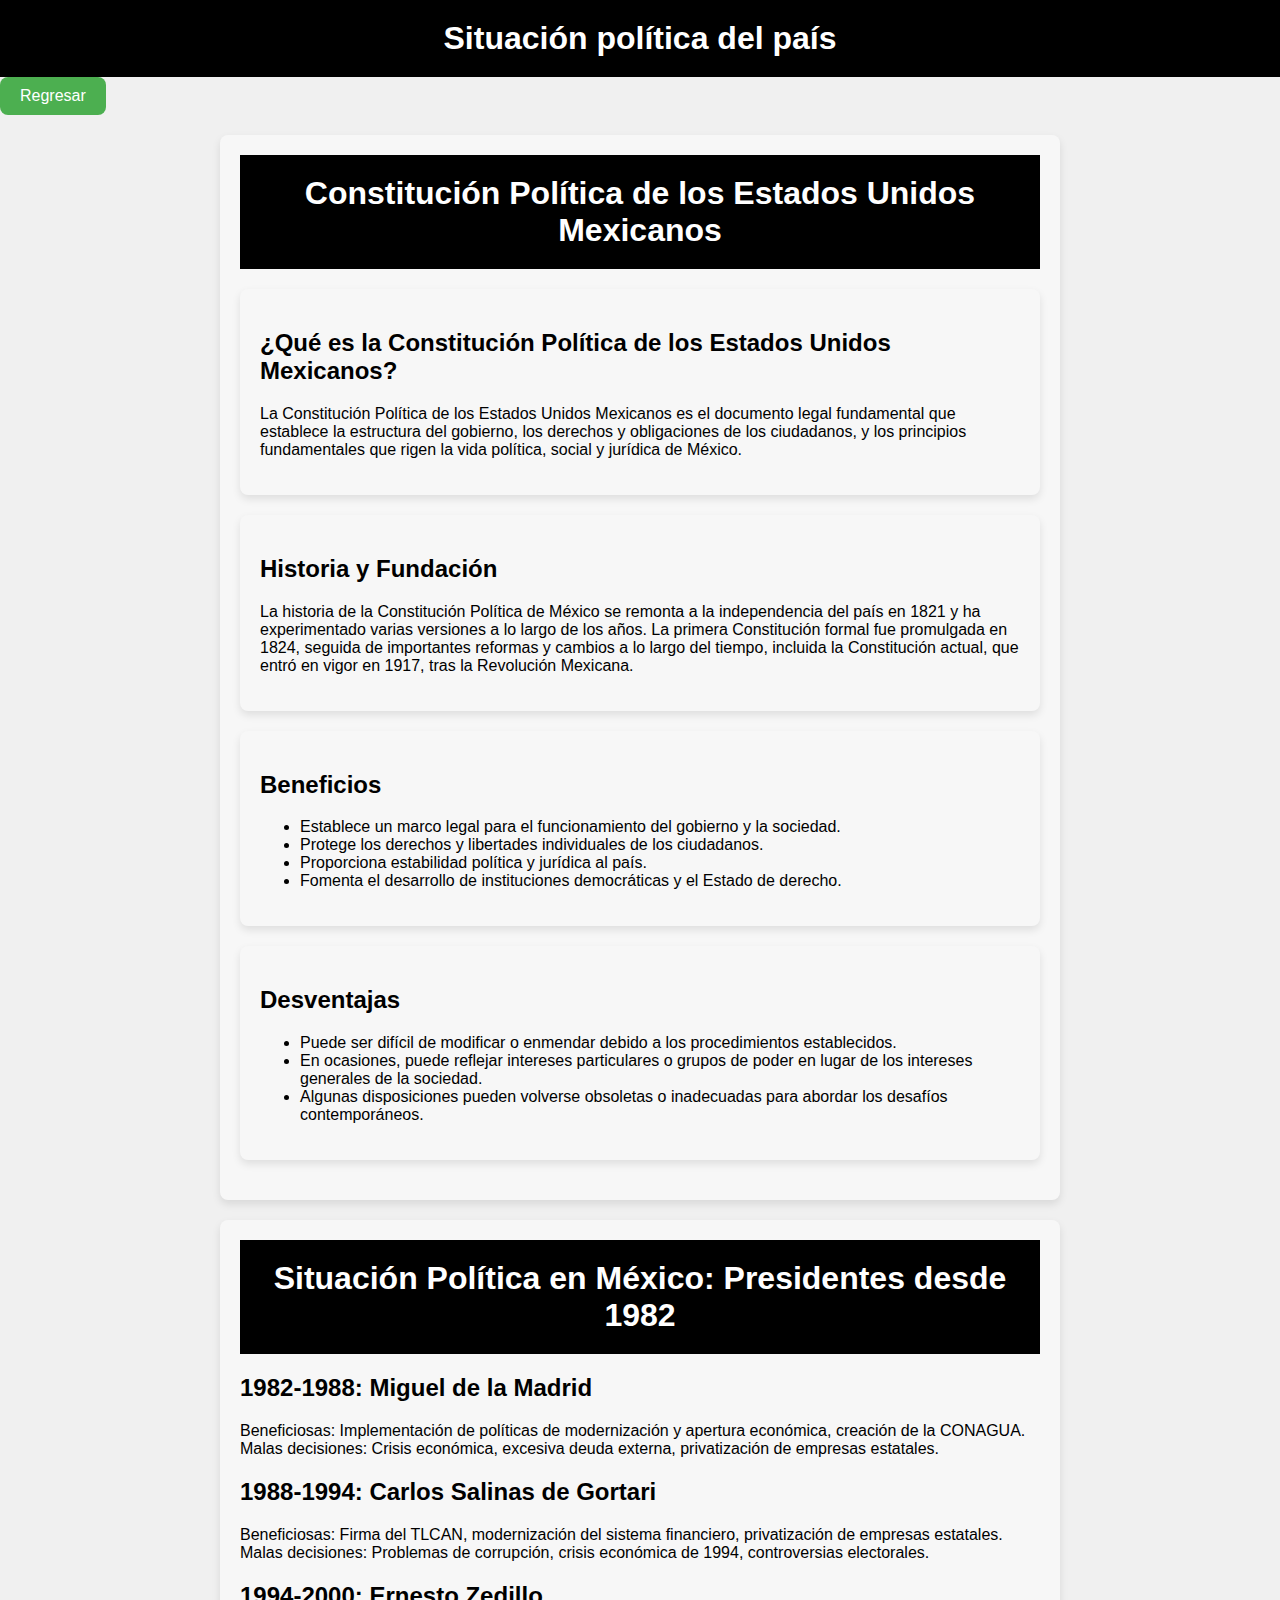
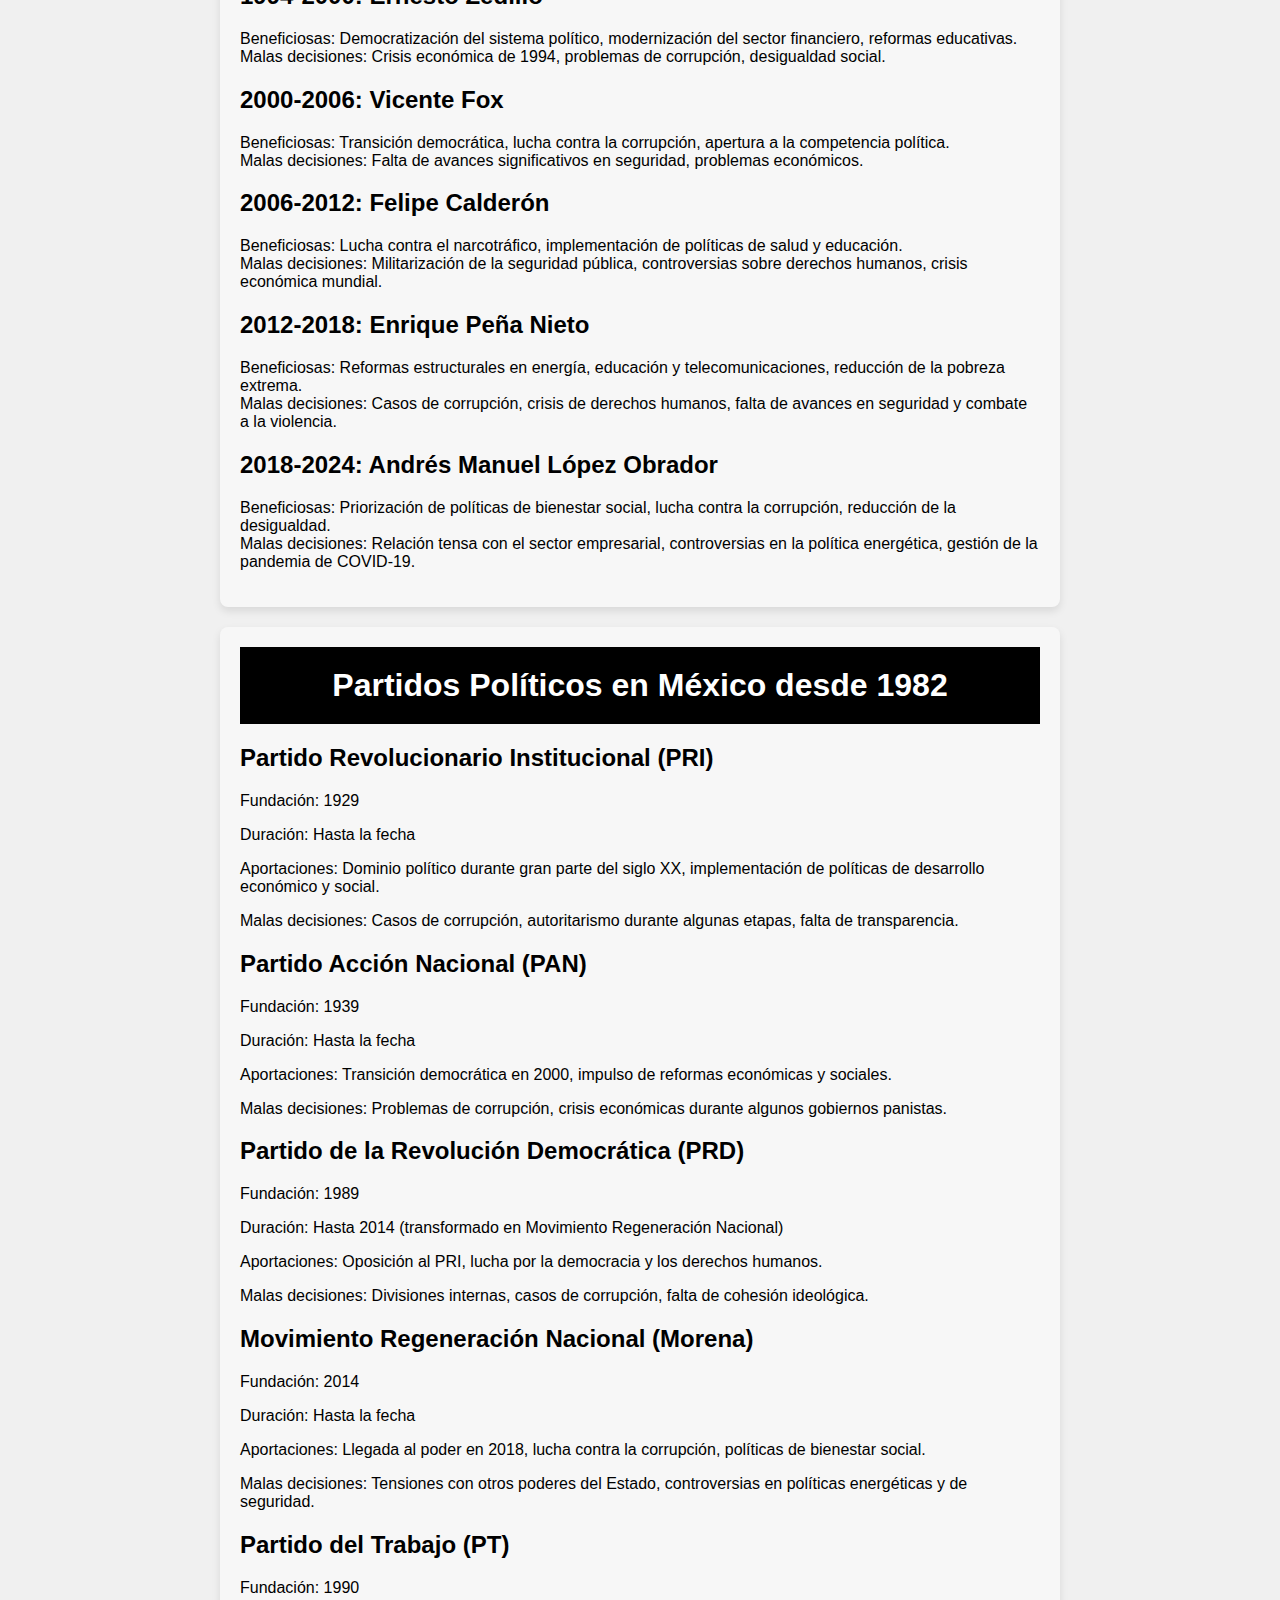
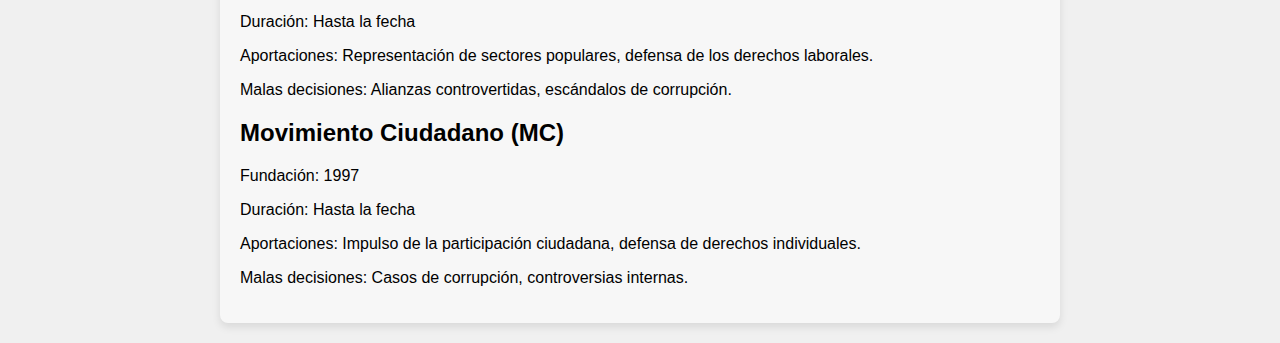
<file: Recursos_Pagina_Web/Situación_política_del_país.html>
<!DOCTYPE html>
<html lang="es">
<head>
    <meta charset="UTF-8">
    <meta name="viewport" content="width=device-width, initial-scale=1.0">
    <title>Situación política</title>
    <link rel="stylesheet" href="styles.css">
    <style>
        body {
            font-family: Arial, sans-serif;
            margin: 0;
            padding: 0;
            background-color: #f0f0f0;
        }
        
        header {
            background-color: #000000;
            color: #fff;
            padding: 20px;
            display: flex;
            justify-content: center; /* Alinea el texto del encabezado al centro */
            align-items: center; /* Centra verticalmente los elementos del header */
        }

        h1 {
            margin: 0;
            text-align: center; /* Alinea el texto del encabezado al centro */
        }

        
        .description {
            padding: 20px;
            background-color: #fff;
            margin: 20px auto;
            max-width: 800px;
            border-radius: 8px;
            box-shadow: 0 4px 8px rgba(0, 0, 0, 0.1);
        }
        
        .topics {
            padding: 20px;
            background-color: #f7f7f7;
            margin: 20px auto;
            max-width: 800px;
            border-radius: 8px;
            box-shadow: 0 4px 8px rgba(0, 0, 0, 0.1);
            
        }
        
        
        .back-button {
            background-color: #4CAF50;
            border: none;
            color: white;
            padding: 10px 20px;
            text-align: center;
            font-size: 16px;
            cursor: pointer;
            border-radius: 8px;
            
        }

    
    </style>
</head>
<body>
    <header>
        <h1>Situación política del país</h1>
    </header>

    <button class="back-button" onclick="window.location.href = 'index.html';">Regresar </button>
     

    <section class="topics" style="max-width: 800px; margin: 20px auto;">
    
        <header>
            <h1>Constitución Política de los Estados Unidos Mexicanos</h1>
           
        </header>
    
        <section class="topics">
            <h2>¿Qué es la Constitución Política de los Estados Unidos Mexicanos?</h2>
            <p>La Constitución Política de los Estados Unidos Mexicanos es el documento legal fundamental que establece la estructura del gobierno, los derechos y obligaciones de los ciudadanos, y los principios fundamentales que rigen la vida política, social y jurídica de México.</p>
        </section>
    
        <section class="topics">
            <h2>Historia y Fundación</h2>
            <p>La historia de la Constitución Política de México se remonta a la independencia del país en 1821 y ha experimentado varias versiones a lo largo de los años. La primera Constitución formal fue promulgada en 1824, seguida de importantes reformas y cambios a lo largo del tiempo, incluida la Constitución actual, que entró en vigor en 1917, tras la Revolución Mexicana.</p>
        </section>
    
        <section class="topics">
            <h2>Beneficios</h2>
            <ul>
                <li>Establece un marco legal para el funcionamiento del gobierno y la sociedad.</li>
                <li>Protege los derechos y libertades individuales de los ciudadanos.</li>
                <li>Proporciona estabilidad política y jurídica al país.</li>
                <li>Fomenta el desarrollo de instituciones democráticas y el Estado de derecho.</li>
            </ul>
        </section>
    
        <section class="topics">
            <h2>Desventajas</h2>
            <ul>
                <li>Puede ser difícil de modificar o enmendar debido a los procedimientos establecidos.</li>
                <li>En ocasiones, puede reflejar intereses particulares o grupos de poder en lugar de los intereses generales de la sociedad.</li>
                <li>Algunas disposiciones pueden volverse obsoletas o inadecuadas para abordar los desafíos contemporáneos.</li>
            </ul>
        </section>
        </section>
    
    

    <section class="topics">
        <header>
            <h1>Situación Política en México: Presidentes desde 1982</h1>
           
        </header>
    
        <section class="presidents">
            <article>
                <h2>1982-1988: Miguel de la Madrid</h2>
                <p>Beneficiosas: Implementación de políticas de modernización y apertura económica, creación de la CONAGUA.<br>
                Malas decisiones: Crisis económica, excesiva deuda externa, privatización de empresas estatales.</p>
            </article>
            
            <article>
                <h2>1988-1994: Carlos Salinas de Gortari</h2>
                <p>Beneficiosas: Firma del TLCAN, modernización del sistema financiero, privatización de empresas estatales.<br>
                Malas decisiones: Problemas de corrupción, crisis económica de 1994, controversias electorales.</p>
            </article>
    
            <article>
                <h2>1994-2000: Ernesto Zedillo</h2>
                <p>Beneficiosas: Democratización del sistema político, modernización del sector financiero, reformas educativas.<br>
                Malas decisiones: Crisis económica de 1994, problemas de corrupción, desigualdad social.</p>
            </article>
    
            <article>
                <h2>2000-2006: Vicente Fox</h2>
                <p>Beneficiosas: Transición democrática, lucha contra la corrupción, apertura a la competencia política.<br>
                Malas decisiones: Falta de avances significativos en seguridad, problemas económicos.</p>
            </article>
    
            <article>
                <h2>2006-2012: Felipe Calderón</h2>
                <p>Beneficiosas: Lucha contra el narcotráfico, implementación de políticas de salud y educación.<br>
                Malas decisiones: Militarización de la seguridad pública, controversias sobre derechos humanos, crisis económica mundial.</p>
            </article>
    
            <article>
                <h2>2012-2018: Enrique Peña Nieto</h2>
                <p>Beneficiosas: Reformas estructurales en energía, educación y telecomunicaciones, reducción de la pobreza extrema.<br>
                Malas decisiones: Casos de corrupción, crisis de derechos humanos, falta de avances en seguridad y combate a la violencia.</p>
            </article>
    
            <article>
                <h2>2018-2024: Andrés Manuel López Obrador</h2>
                <p>Beneficiosas: Priorización de políticas de bienestar social, lucha contra la corrupción, reducción de la desigualdad.<br>
                Malas decisiones: Relación tensa con el sector empresarial, controversias en la política energética, gestión de la pandemia de COVID-19.</p>
            </article>
        </section>
        </body>
        </html>
        
    </section>

   
    <section class="topics">
        <header>
            <h1>Partidos Políticos en México desde 1982</h1>
          
        </header>
    
        <section class="parties">
            <article>
                <h2>Partido Revolucionario Institucional (PRI)</h2>
                <p>Fundación: 1929</p>
                <p>Duración: Hasta la fecha</p>
                <p>Aportaciones: Dominio político durante gran parte del siglo XX, implementación de políticas de desarrollo económico y social.</p>
                <p>Malas decisiones: Casos de corrupción, autoritarismo durante algunas etapas, falta de transparencia.</p>
            </article>
            
            <article>
                <h2>Partido Acción Nacional (PAN)</h2>
                <p>Fundación: 1939</p>
                <p>Duración: Hasta la fecha</p>
                <p>Aportaciones: Transición democrática en 2000, impulso de reformas económicas y sociales.</p>
                <p>Malas decisiones: Problemas de corrupción, crisis económicas durante algunos gobiernos panistas.</p>
            </article>
    
            <article>
                <h2>Partido de la Revolución Democrática (PRD)</h2>
                <p>Fundación: 1989</p>
                <p>Duración: Hasta 2014 (transformado en Movimiento Regeneración Nacional)</p>
                <p>Aportaciones: Oposición al PRI, lucha por la democracia y los derechos humanos.</p>
                <p>Malas decisiones: Divisiones internas, casos de corrupción, falta de cohesión ideológica.</p>
            </article>
    
            <article>
                <h2>Movimiento Regeneración Nacional (Morena)</h2>
                <p>Fundación: 2014</p>
                <p>Duración: Hasta la fecha</p>
                <p>Aportaciones: Llegada al poder en 2018, lucha contra la corrupción, políticas de bienestar social.</p>
                <p>Malas decisiones: Tensiones con otros poderes del Estado, controversias en políticas energéticas y de seguridad.</p>
            </article>
    
            <article>
                <h2>Partido del Trabajo (PT)</h2>
                <p>Fundación: 1990</p>
                <p>Duración: Hasta la fecha</p>
                <p>Aportaciones: Representación de sectores populares, defensa de los derechos laborales.</p>
                <p>Malas decisiones: Alianzas controvertidas, escándalos de corrupción.</p>
            </article>
    
            <article>
                <h2>Movimiento Ciudadano (MC)</h2>
                <p>Fundación: 1997</p>
                <p>Duración: Hasta la fecha</p>
                <p>Aportaciones: Impulso de la participación ciudadana, defensa de derechos individuales.</p>
                <p>Malas decisiones: Casos de corrupción, controversias internas.</p>
            </article>
        </section>
    
    </section>



    



</body>
</html>
</file>
<file: Recursos_Pagina_Web/styles.css>
body {
    font-family: "Helvetica Neue", Helvetica, Arial, sans-serif;
    margin: 0;
    padding: 0;
    background-color: #f2f2f2; /* Color de fondo suave */
}

header {
    background-color: #200216; 
    color: #fff;
    text-align: center;
    padding: 20px;
}

.description, .related-topics, .explore-topics {
    margin: 20px;
    background-color: #fff; /* Fondo blanco */
    border-radius: 10px; /* Bordes redondeados */
    box-shadow: 0 0 10px rgba(0, 0, 0, 0.1); /* Sombra suave */
    padding: 20px;

    /* Estilos para el contenedor de la imagen y el texto */
.image-text-container {
    display: flex; /* Utiliza flexbox para alinear los elementos */
}

/* Estilos para la imagen */
.mexico-image {
    width: 25%; /* Ancho de la imagen */
    float: left; /* Flotar a la izquierda */
    margin-right: 20px; /* Espacio a la derecha de la imagen */
}

/* Estilos para el texto */
.description p {
    font-size: 18px; /* Tamaño de fuente */
    line-height: 1.6; /* Espaciado entre líneas */
}

}

.description h2, .related-topics h2, .explore-topics h2 {
    color: #000000; /* Azul verdoso pastel */
    font-size: 24px; /* Tamaño de fuente más grande */
    margin-bottom: 20px; /* Espacio entre encabezado y párrafo */
}

.description p {
    font-size: 18px; /* Tamaño de fuente más grande */
    line-height: 1.6; /* Espaciado entre líneas */
}

.related-topics ul {
    list-style-type: none;
}

.related-topics li {
    margin-bottom: 10px;
}

.explore-topics ul {
    list-style-type: none;
}

.explore-topics li {
    margin-bottom: 5px;
}

footer {
    background-color: #200216; /* Azul verdoso pastel */
    color: #fff;
    text-align: center;
    padding: 10px;
    position: fixed;
    bottom: 0;
    width: 100%;
}
</file>
